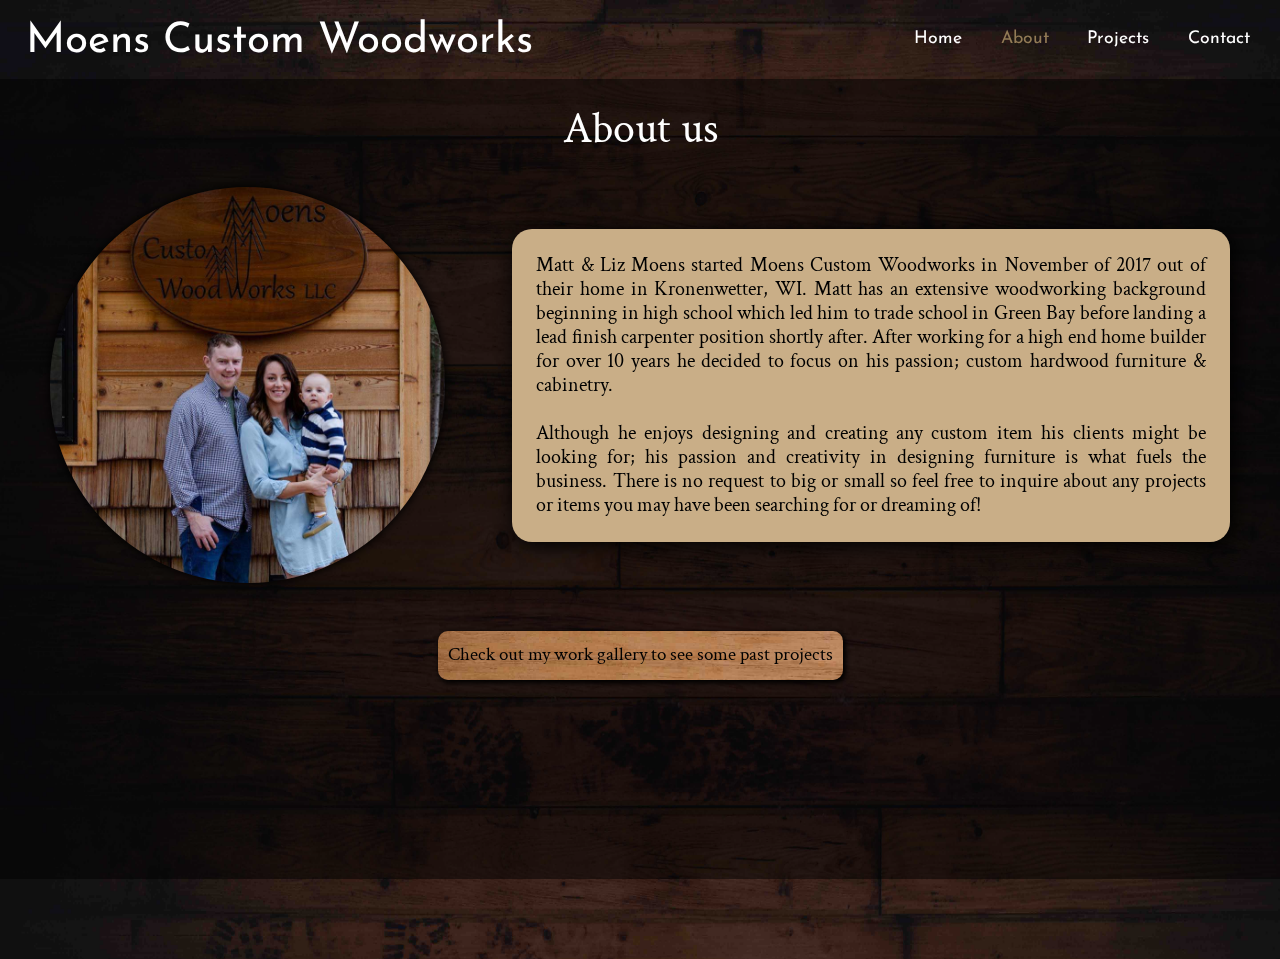
<file: about.html>
<!DOCTYPE html>
<html lang="en" dir="ltr">

<head>

    <meta charset="utf-8">
    <meta name="viewport" content="width=device-width, initial-scale=1.0">
    <link rel="preconnect" href="https://fonts.gstatic.com">
    <link
        href="https://fonts.googleapis.com/css2?family=Josefin+Sans:wght@400;500&family=Crimson+Text:wght@400;600&display=swap"
        rel="stylesheet">
    <link rel="icon" href="favicon.ico">
    <link rel="stylesheet" href="https://stackpath.bootstrapcdn.com/bootstrap/4.5.2/css/bootstrap.min.css"
        integrity="sha384-JcKb8q3iqJ61gNV9KGb8thSsNjpSL0n8PARn9HuZOnIxN0hoP+VmmDGMN5t9UJ0Z" crossorigin="anonymous">
    <link rel="stylesheet" href="styles.css">
    <link rel="stylesheet" href="https://pro.fontawesome.com/releases/v5.10.0/css/all.css"
        integrity="sha384-AYmEC3Yw5cVb3ZcuHtOA93w35dYTsvhLPVnYs9eStHfGJvOvKxVfELGroGkvsg+p" crossorigin="anonymous" />
    <title>Moens Custom Woodworks LLC</title>
    <meta name="description" content="Matts woodworking">
    <title>Moens Custom Woodworks </title>

</head>

<body>
    <img class="wood-bg" src="images/wood-grain.jpg" alt="">

    <!-- <section id="top-main" class="container-fluid m-0 p-0"> -->

    <nav class="navbar navbar-light navbar-expand-md  align-items-center  m-0 p-0">
        <div class="mr-auto">
            <a class="navbar-brand" href="index.html">Moens Custom Woodworks</a>
        </div>
        <button class="navbar-toggler mr-auto" type="button" data-toggle="collapse" data-target="#navbarToggler"
            aria-controls="navbarTogglerDemo02" aria-expanded="false" aria-label="Toggle navigation">
            <span class="navbar-toggler-icon"></span>
        </button>

        <div class="collapse navbar-collapse" id="navbarToggler">
            <div class="navbar-nav w-100 p-0 m-0 justify-content-end">

                <a class="nav-link" href="index.html">Home</a>

                <a class="nav-link active-link" href="about.html">About </a>

                <a class="nav-link" href="projects.html">Projects</a>

                <!-- <a class="nav-link" href="gift-shop.html">Gift Shop</a> -->

                <a class="nav-link" href="index.html#contact">Contact</a>

            </div>
        </div>
    </nav>

    <main class="container-fluid darken-bg p-4 about">
        <div class="row mx-auto align-items-center">
            <h1 class="page-headings text-center col-12 mb-4 mb-lg-2">About us</h1>
            <div class="img-out-box col-5 col-lg-4 mx-auto py-4 pl-0">

                <img class="family-img" src="images/family2.jpg" alt="family-img">

            </div>
            <div class="text-box light-bg col-12 col-md-7 col-lg-7 mx-auto">

                <p class="text-main my-auto">Matt & Liz Moens started Moens Custom Woodworks in November of 2017 out of
                    their
                    home in <span class="hyphenate">Kronenwetter,</span> WI.
                    Matt has an <span class="hyphenate">extensive</span> <span class="hyphenate">woodworking</span>
                    <span class="hyphenate">background</span> <span class="hyphenate">beginning</span> in
                    high school which led him to trade school in Green
                    Bay before landing a lead finish carpenter position shortly after. After working for a high end home
                    builder
                    for over 10 years he decided to focus on his passion; custom <span class="hyphenate">hardwood</span>
                    <span class="hyphenate">furniture</span> & cabinetry.<span class="img-out-box"><br></span>
                </p>
                
                <img class="family-img img-in-box my-4" src="images/family2.jpg" alt="family-img">
                <p class="text-main my-auto"> Although he
                    enjoys designing and creating any custom item his clients might be looking for; his passion and
                    <span class="hyphenate">creativity</span>
                    in designing furniture is what fuels the business. There is no request to big or small so feel
                    free to inquire about any projects or items you may have been searching for or dreaming of!
                </p>
            </div>
            <div class="col-12 d-flex justify-content-center">
                <a class="btn btn-lg btn-cust my-3 my-md-4" href="projects.html">Check out my work gallery to see some past
                    projects</a>
            </div>
        </div>
    </main>



    <footer id="footer" class="d-flex align-items-center justify-content-center">
        <div class="my-auto">
            <a class="social-icon mx-4 mx-md-5 my-auto" href="https://www.facebook.com/moenscustomwoodworks/"><i
                    class="fab fa-facebook-f"></i></a>
            <a class="social-icon mx-4 mx-md-5 my-auto" href="https://www.instagram.com/moenscustomwoodworksllc/"><i
                    class="fab fa-instagram"></i></a>
            <a class="social-icon mx-4 mx-md-5 my-auto" href="mailto:some@email.com"><i class="fas fa-envelope"></i></a>
        </div>

    </footer>


    <script src="https://code.jquery.com/jquery-3.5.1.slim.min.js"
        integrity="sha384-DfXdz2htPH0lsSSs5nCTpuj/zy4C+OGpamoFVy38MVBnE+IbbVYUew+OrCXaRkfj"
        crossorigin="anonymous"></script>
    <script src="https://cdn.jsdelivr.net/npm/popper.js@1.16.1/dist/umd/popper.min.js"
        integrity="sha384-9/reFTGAW83EW2RDu2S0VKaIzap3H66lZH81PoYlFhbGU+6BZp6G7niu735Sk7lN"
        crossorigin="anonymous"></script>
    <script src="https://stackpath.bootstrapcdn.com/bootstrap/4.5.2/js/bootstrap.min.js"
        integrity="sha384-B4gt1jrGC7Jh4AgTPSdUtOBvfO8shuf57BaghqFfPlYxofvL8/KUEfYiJOMMV+rV"
        crossorigin="anonymous"></script>
    <script src="index.js"></script>

</body>




</html>
</file>
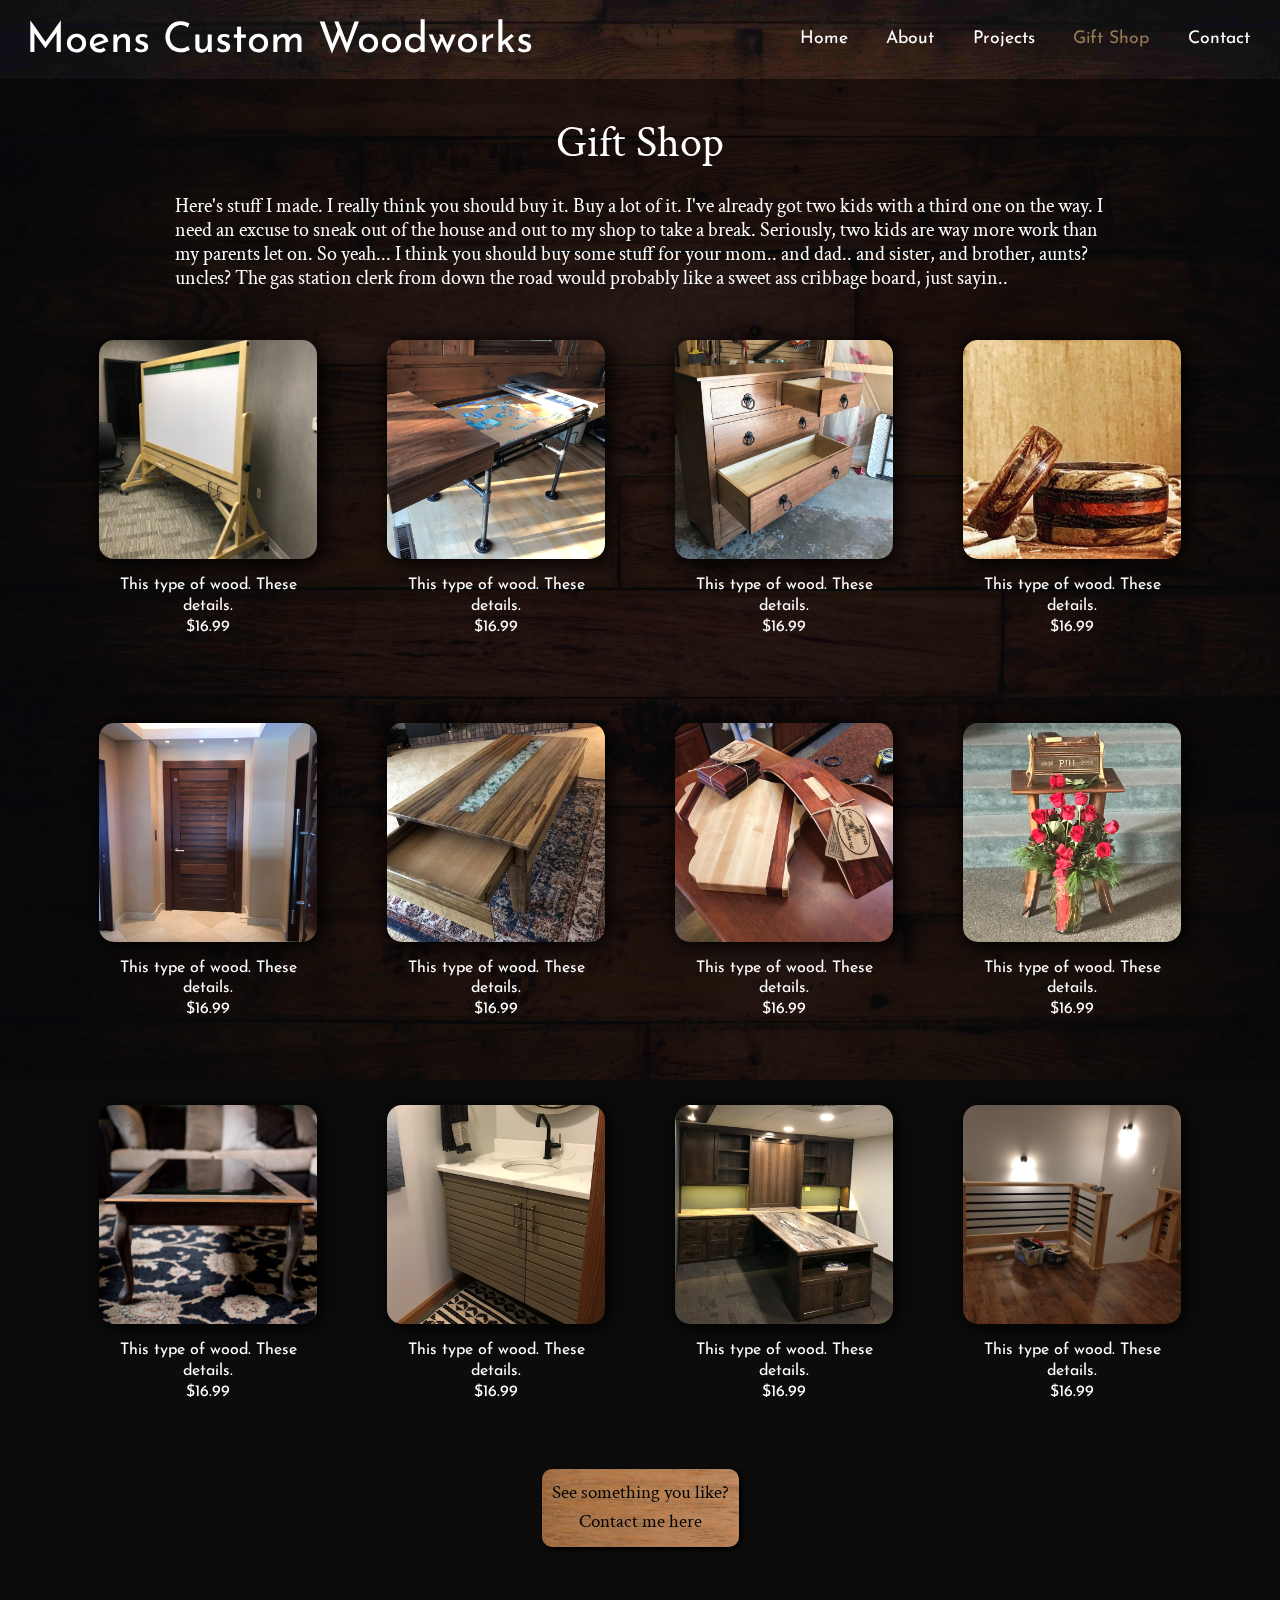
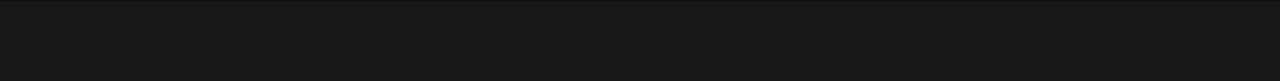
<file: gift-shop.html>
<!DOCTYPE html>
<html lang="en" dir="ltr">

<head>

  <meta charset="utf-8">
  <meta name="viewport" content="width=device-width, initial-scale=1.0">
  <link rel="preconnect" href="https://fonts.gstatic.com">
  <link
    href="https://fonts.googleapis.com/css2?family=Josefin+Sans:wght@400;500&family=Crimson+Text:wght@400;600&display=swap"
    rel="stylesheet">
  <link rel="icon" href="favicon.ico">
  <link rel="stylesheet" href="https://stackpath.bootstrapcdn.com/bootstrap/4.5.2/css/bootstrap.min.css"
    integrity="sha384-JcKb8q3iqJ61gNV9KGb8thSsNjpSL0n8PARn9HuZOnIxN0hoP+VmmDGMN5t9UJ0Z" crossorigin="anonymous">
  <link rel="stylesheet" href="styles.css">
  <link rel="stylesheet" href="https://pro.fontawesome.com/releases/v5.10.0/css/all.css"
    integrity="sha384-AYmEC3Yw5cVb3ZcuHtOA93w35dYTsvhLPVnYs9eStHfGJvOvKxVfELGroGkvsg+p" crossorigin="anonymous" />
  <title>Moens Custom Woodworks LLC</title>
  <meta name="description" content="Matts woodworking">
  <title>Moens Custom Woodworks </title>

</head>

<body id="gift-shop">
  <img class="wood-bg" src="images/wood-grain.jpg" alt="">

  <nav class="navbar navbar-light navbar-expand-md  align-items-center  m-0 p-0">
    <div class="mr-auto">
      <a class="navbar-brand" href="index.html">Moens Custom Woodworks</a>
    </div>
    <button class="navbar-toggler mr-auto" type="button" data-toggle="collapse" data-target="#navbarToggler"
      aria-controls="navbarTogglerDemo02" aria-expanded="false" aria-label="Toggle navigation">
      <span class="navbar-toggler-icon"></span>
    </button>
  
    <div class="collapse navbar-collapse" id="navbarToggler">
      <div class="navbar-nav w-100 p-0 m-0 justify-content-end">
  
        <a class="nav-link" href="index.html">Home</a>
  
        <a class="nav-link" href="about.html">About </a>
  
        <a class="nav-link" href="projects.html">Projects</a>
  
        <a class="nav-link active-link" href="gift-shop.html">Gift Shop</a>
  
        <a class="nav-link" href="index.html#contact">Contact</a>
  
      </div>
    </div>
  </nav>

  <div class="modal fade" id="projectsModal" tabindex="-1" role="dialog" aria-hidden="true">
    <div class="modal-dialog modal-dialog-centered" role="document">
      <div class="modal-content">
        <div class="modal-header">
          <button type="button" class="close" data-dismiss="modal" aria-label="Close">
            <span aria-hidden="true">×</span>
          </button>
        </div>
        <div class="modal-body">


          <div id="projectsCarousel" class="carousel slide" data-ride="carousel">
            <div class="carousel-inner">
              <div class="carousel-item active">
                <img class="d-block w-100" src="images/grid0.jpg">
              </div>
              <div class="carousel-item">
                <img class="d-block w-100" src="images/grid1.jpg">
              </div>
              <div class="carousel-item">
                <img class="d-block w-100" src="images/grid2.jpg">
              </div>
              <div class="carousel-item">
                <img class="d-block w-100" src="images/grid3.jpg">
              </div>
              <div class="carousel-item">
                <img class="d-block w-100" src="images/grid4.jpg">
              </div>
              <div class="carousel-item">
                <img class="d-block w-100" src="images/grid5.jpg">
              </div>
              <div class="carousel-item">
                <img class="d-block w-100" src="images/grid6.jpg">
              </div>
              <div class="carousel-item">
                <img class="d-block w-100" src="images/grid7.jpg">
              </div>
              <div class="carousel-item">
                <img class="d-block w-100" src="images/grid8.jpg">
              </div>
              <div class="carousel-item">
                <img class="d-block w-100" src="images/grid9.jpg">
              </div>
              <div class="carousel-item">
                <img class="d-block w-100" src="images/grid10.jpg">
              </div>
              <div class="carousel-item">
                <img class="d-block w-100" src="images/grid11.jpg">
              </div>

            </div>
            <a class="carousel-control-prev" href="#projectsCarousel" role="button" data-slide="prev">
              <span class="carousel-control-prev-icon" aria-hidden="true"></span>
              <span class="sr-only">Previous</span>
            </a>
            <a class="carousel-control-next" href="#projectsCarousel" role="button" data-slide="next">
              <span class="carousel-control-next-icon" aria-hidden="true"></span>
              <span class="sr-only">Next</span>
            </a>
          </div>
        </div>

        <div class="modal-footer">
          <button type="button" class="btn btn-secondary" data-dismiss="modal">Close</button>
        </div>
      </div>
    </div>
  </div>


  <div class="container-fluid mx-auto darken-bg" id="gallery" data-toggle="modal" data-target="#projectsModal">

    <div class="row m-0">
      <h1 class="page-headings text-center col-12">Gift Shop</h1>
      <p class="text-main col-12 col-sm-10 mx-auto my-3 text-left">Here's stuff I made. I really think you should
        buy it. Buy a lot of it. I've already got two kids with a third one on the way. I need an excuse to
        sneak out of the house and out to my shop to take a break. Seriously, two kids are way more work than my
        parents let on. So yeah... I think you should buy some stuff for your mom.. and dad.. and sister,
        and brother, aunts? uncles? The gas station clerk from down the road would probably like a sweet
        ass cribbage board, just sayin..
      </p>


      <div class="projects-cell col-6 col-md-4 col-lg-3 mx-auto">
        <img class="reg-img" src="images/grid0.jpg" data-target="#projectsCarousel" data-slide-to="0" alt="">
        <figcaption class="gift-shop-caption my-3">This type of wood. These details. <br> $16.99</figcaption>
      </div>
      <div class="projects-cell col-6 col-md-4 col-lg-3 mx-auto">
        <img class="reg-img" src="images/grid1.jpg" data-target="#projectsCarousel" data-slide-to="1" alt="">
        <figcaption class="gift-shop-caption my-3">This type of wood. These details. <br> $16.99</figcaption>
      </div>
      <div class="projects-cell col-6 col-md-4 col-lg-3 mx-auto">
        <img class="reg-img" src="images/grid2.jpg" data-target="#projectsCarousel" data-slide-to="2" alt="">
        <figcaption class="gift-shop-caption my-3">This type of wood. These details. <br> $16.99</figcaption>
      </div>
      <div class="projects-cell col-6 col-md-4 col-lg-3 mx-auto">
        <img class="reg-img" src="images/grid3.jpg" data-target="#projectsCarousel" data-slide-to="3" alt="">
        <figcaption class="gift-shop-caption my-3">This type of wood. These details. <br> $16.99</figcaption>
      </div>
      <div class="projects-cell col-6 col-md-4 col-lg-3 mx-auto">
        <img class="reg-img" src="images/grid4.jpg" data-target="#projectsCarousel" data-slide-to="4" alt="">
        <figcaption class="gift-shop-caption my-3">This type of wood. These details. <br> $16.99</figcaption>
      </div>
      <div class="projects-cell col-6 col-md-4 col-lg-3 mx-auto">
        <img class="reg-img" src="images/grid5.jpg" data-target="#projectsCarousel" data-slide-to="5" alt="">
        <figcaption class="gift-shop-caption my-3">This type of wood. These details. <br> $16.99</figcaption>
      </div>
      <div class="projects-cell col-6 col-md-4 col-lg-3 mx-auto">
        <img class="reg-img" src="images/grid6.jpg" data-target="#projectsCarousel" data-slide-to="6" alt="">
        <figcaption class="gift-shop-caption my-3">This type of wood. These details. <br> $16.99</figcaption>
      </div>
      <div class="projects-cell col-6 col-md-4 col-lg-3 mx-auto">
        <img class="reg-img" src="images/grid7.jpg" data-target="#projectsCarousel" data-slide-to="7" alt="">
        <figcaption class="gift-shop-caption my-3">This type of wood. These details. <br> $16.99</figcaption>
      </div>
      <div class="projects-cell col-6 col-md-4 col-lg-3 mx-auto">
        <img class="reg-img" src="images/grid8.jpg" data-target="#projectsCarousel" data-slide-to="8" alt="">
        <figcaption class="gift-shop-caption my-3">This type of wood. These details. <br> $16.99</figcaption>
      </div>
      <div class="projects-cell col-6 col-md-4 col-lg-3 mx-auto">
        <img class="reg-img" src="images/grid9.jpg" data-target="#projectsCarousel" data-slide-to="9" alt="">
        <figcaption class="gift-shop-caption my-3">This type of wood. These details. <br> $16.99</figcaption>
      </div>
      <div class="projects-cell col-6 col-md-4 col-lg-3 mx-auto">
        <img class="reg-img" src="images/grid10.jpg" data-target="#projectsCarousel" data-slide-to="10" alt="">
        <figcaption class="gift-shop-caption my-3">This type of wood. These details. <br> $16.99</figcaption>
      </div>
      <div class="projects-cell col-6 col-md-4 col-lg-3 mx-auto">
        <img class="reg-img" src="images/grid11.jpg" data-target="#projectsCarousel" data-slide-to="11" alt="">
        <figcaption class="gift-shop-caption my-3">This type of wood. These details. <br> $16.99</figcaption>
      </div>
      <div class="col-12 d-flex justify-content-center">
        <a class="btn btn-lg btn-cust my-3" href="index.html#contact">See something you like?<br>Contact me
          here</a>
      </div>
    </div>

  </div>
  <!-- <div class="projects-vid col-lg-smcol-md-6 col-sm-8 mx-auto">
          <iframe class="timelapse" width="350" height="350" src="https://www.youtube.com/embed/WbOekNX9QBY" frameborder="0" allow="accelerometer; autoplay; encrypted-media; gyroscope; picture-in-picture" allowfullscreen></iframe>
        </div> -->
<footer id="footer" class="d-flex align-items-center justify-content-center">
  <div class="my-auto">
    <a class="social-icon mx-4 mx-md-5 my-auto" href="https://www.facebook.com/moenscustomwoodworks/"><i
        class="fab fa-facebook-f"></i></a>
    <a class="social-icon mx-4 mx-md-5 my-auto" href="https://www.instagram.com/moenscustomwoodworksllc/"><i
        class="fab fa-instagram"></i></a>
    <a class="social-icon mx-4 mx-md-5 my-auto" href="mailto:some@email.com"><i class="fas fa-envelope"></i></a>
  </div>

</footer>

  <script src="https://code.jquery.com/jquery-3.5.1.slim.min.js"
    integrity="sha384-DfXdz2htPH0lsSSs5nCTpuj/zy4C+OGpamoFVy38MVBnE+IbbVYUew+OrCXaRkfj"
    crossorigin="anonymous"></script>
  <script src="https://cdn.jsdelivr.net/npm/popper.js@1.16.1/dist/umd/popper.min.js"
    integrity="sha384-9/reFTGAW83EW2RDu2S0VKaIzap3H66lZH81PoYlFhbGU+6BZp6G7niu735Sk7lN"
    crossorigin="anonymous"></script>
  <script src="https://stackpath.bootstrapcdn.com/bootstrap/4.5.2/js/bootstrap.min.js"
    integrity="sha384-B4gt1jrGC7Jh4AgTPSdUtOBvfO8shuf57BaghqFfPlYxofvL8/KUEfYiJOMMV+rV"
    crossorigin="anonymous"></script>
  <script src="index.js"></script>



</body>

</html>
</file>
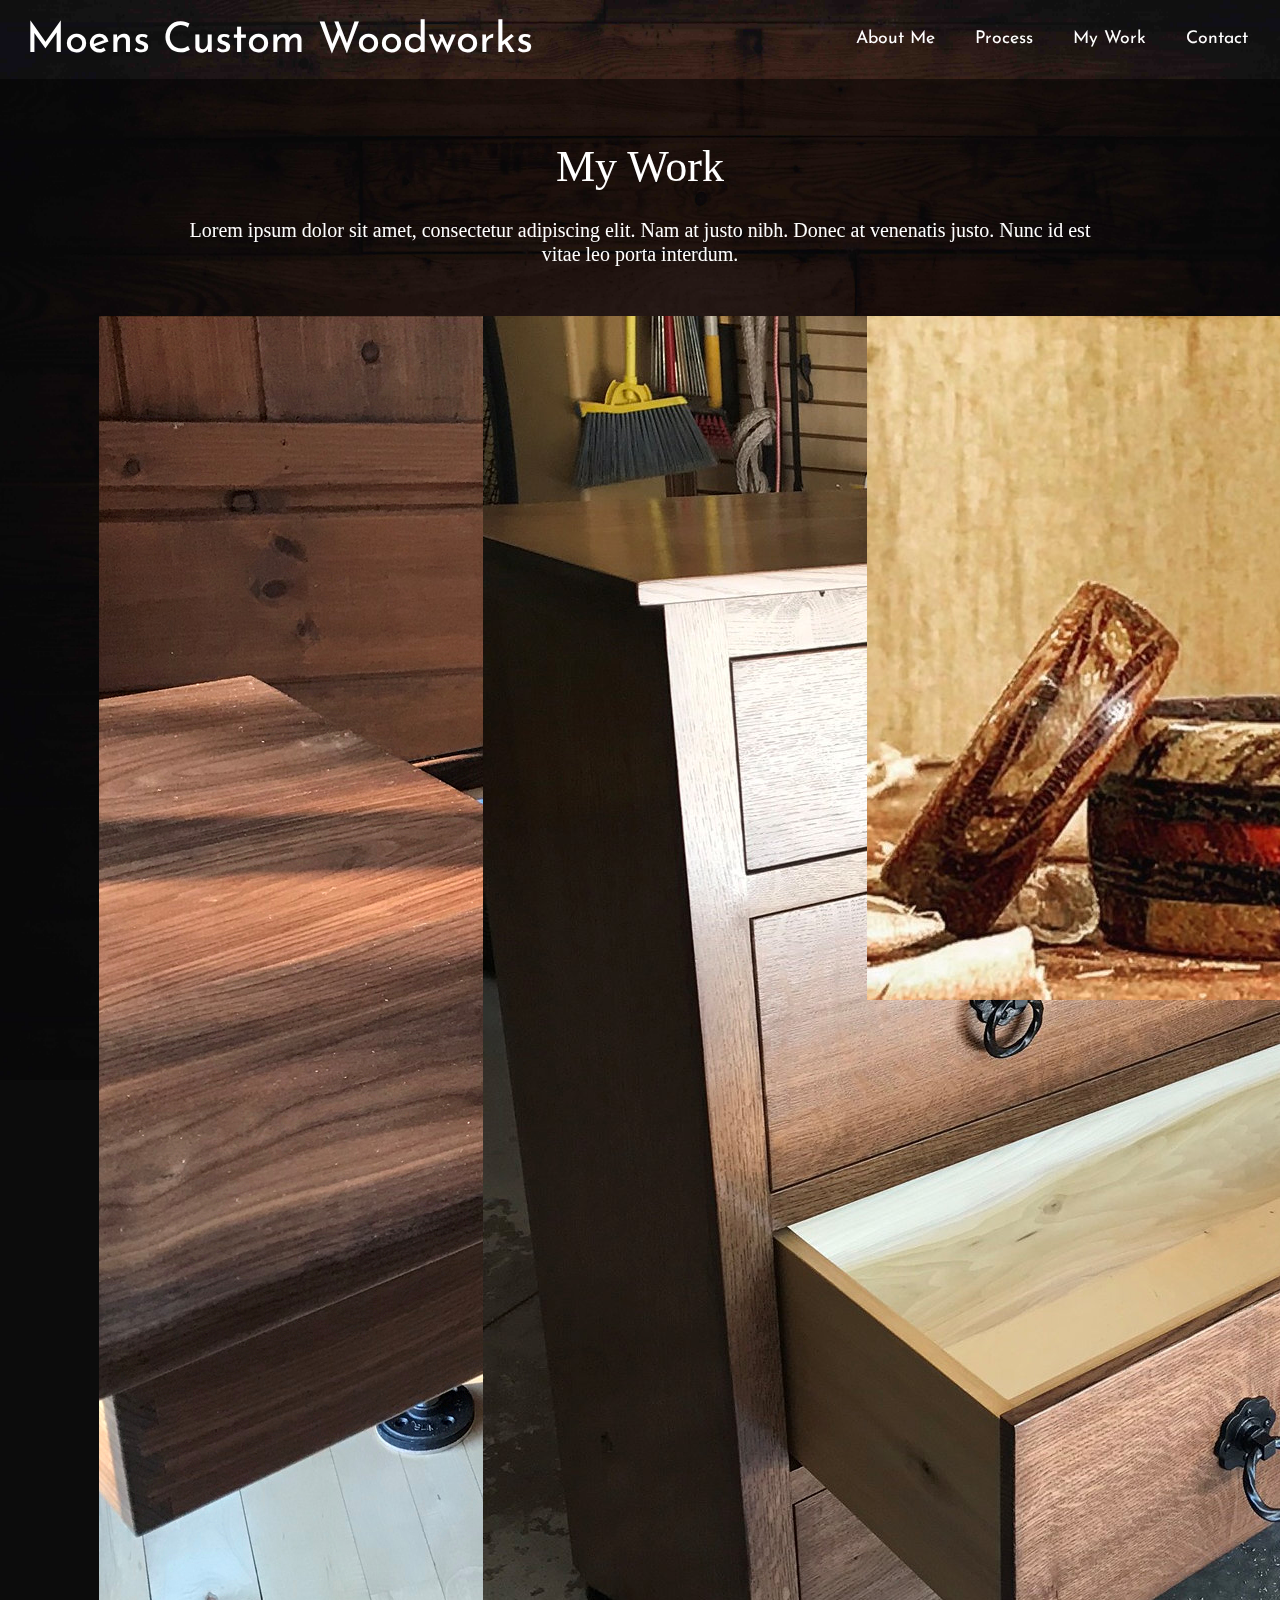
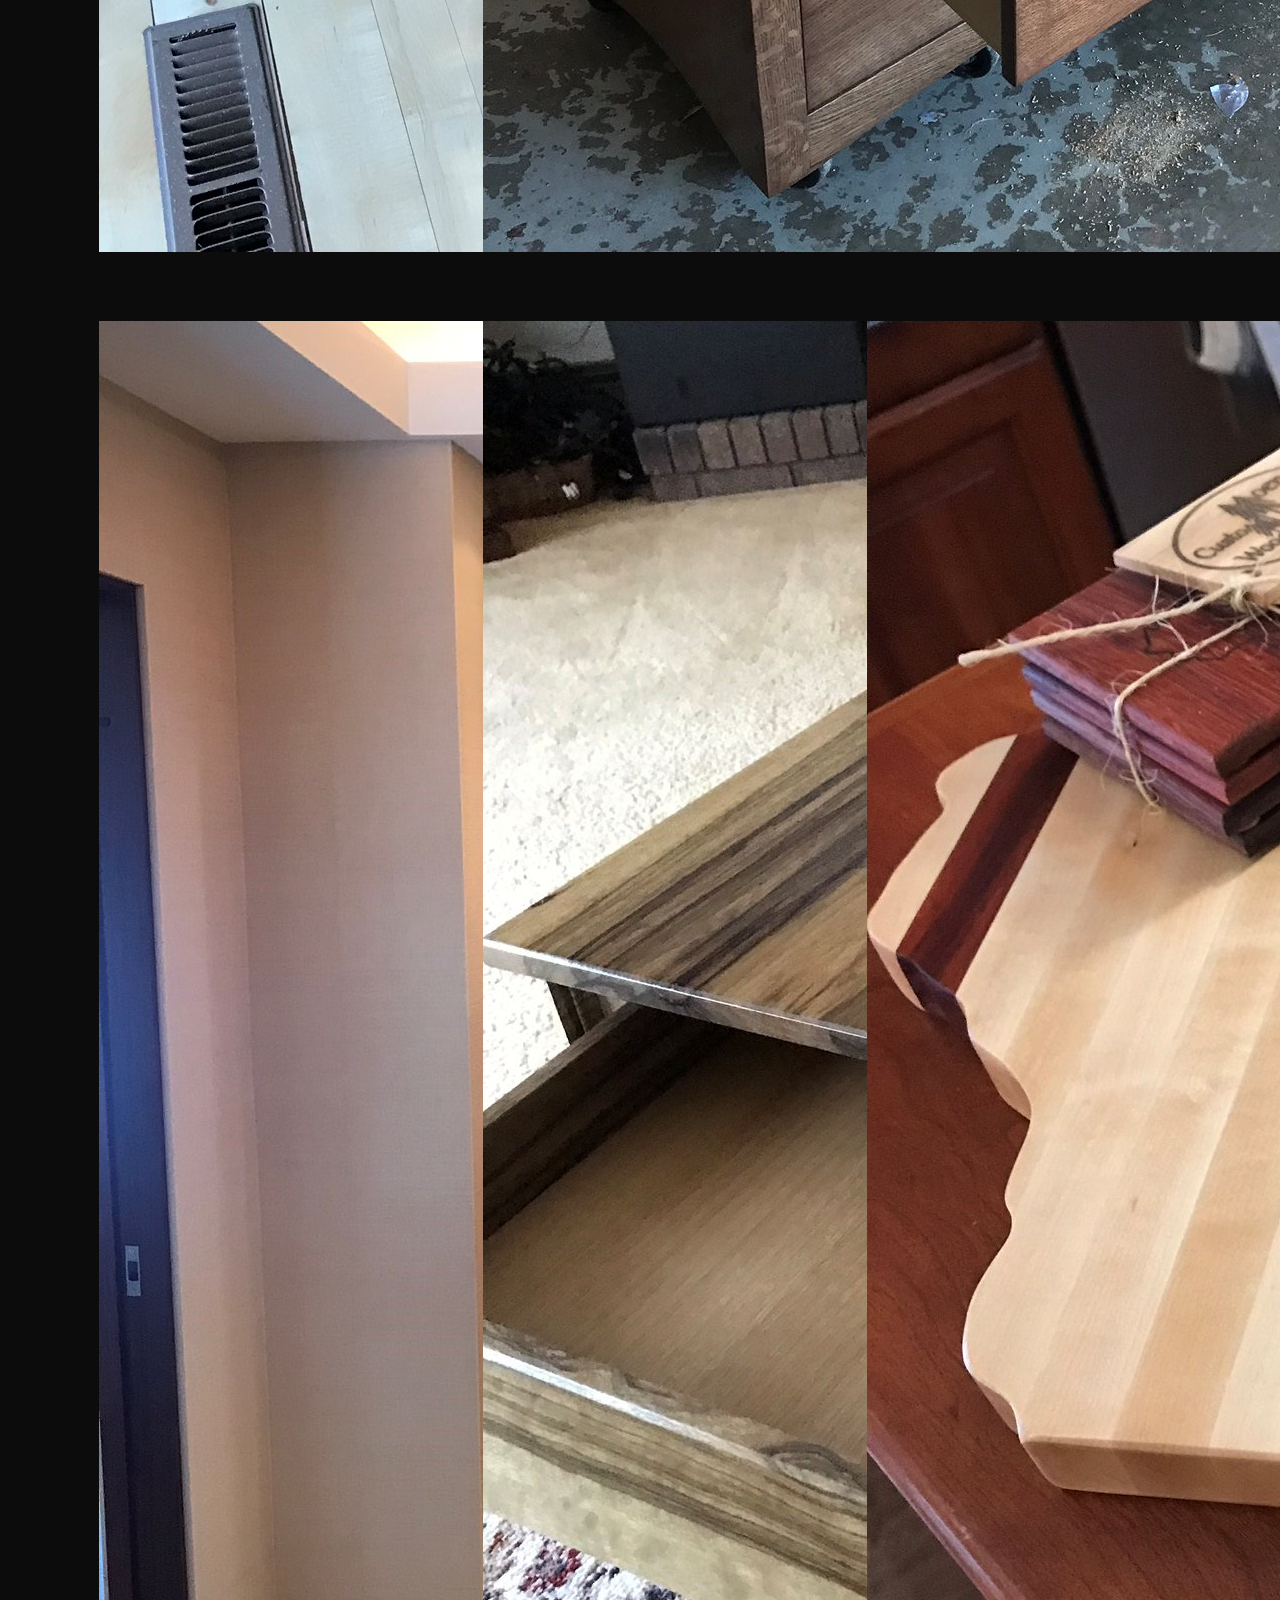
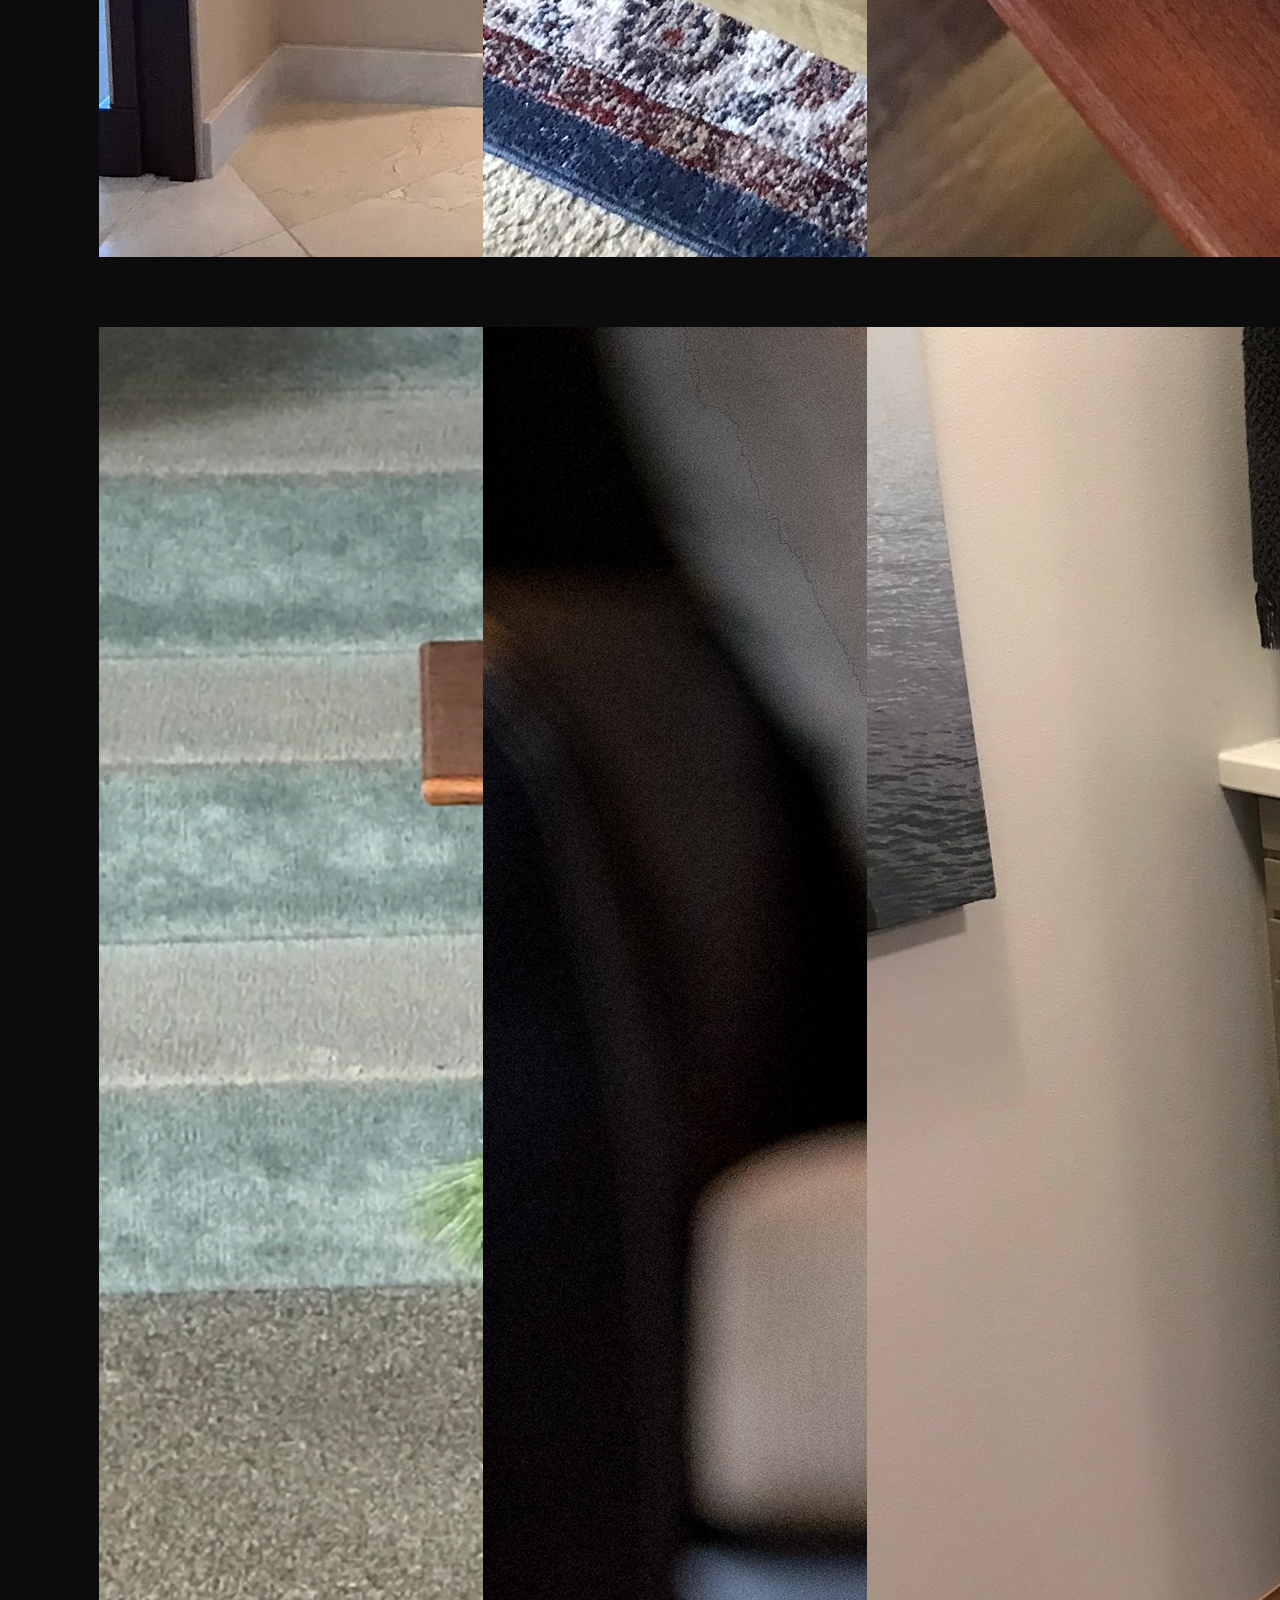
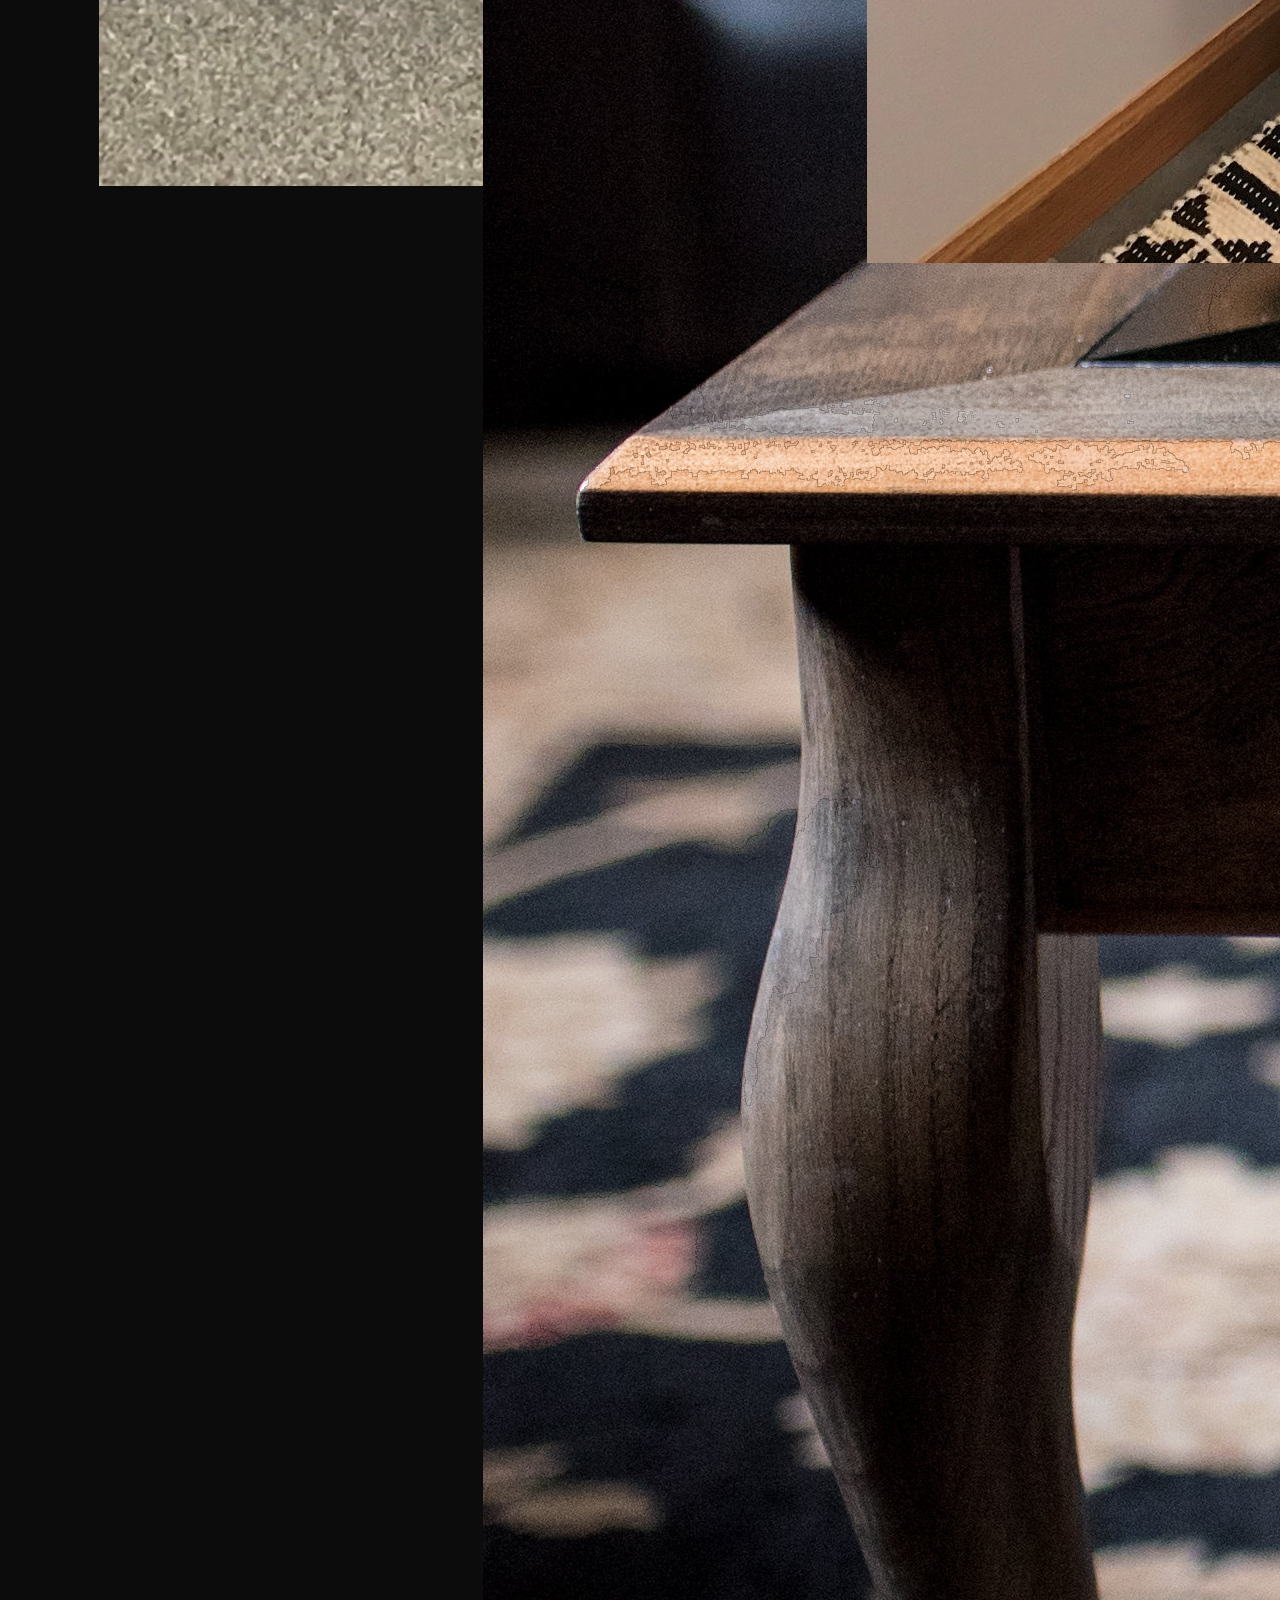
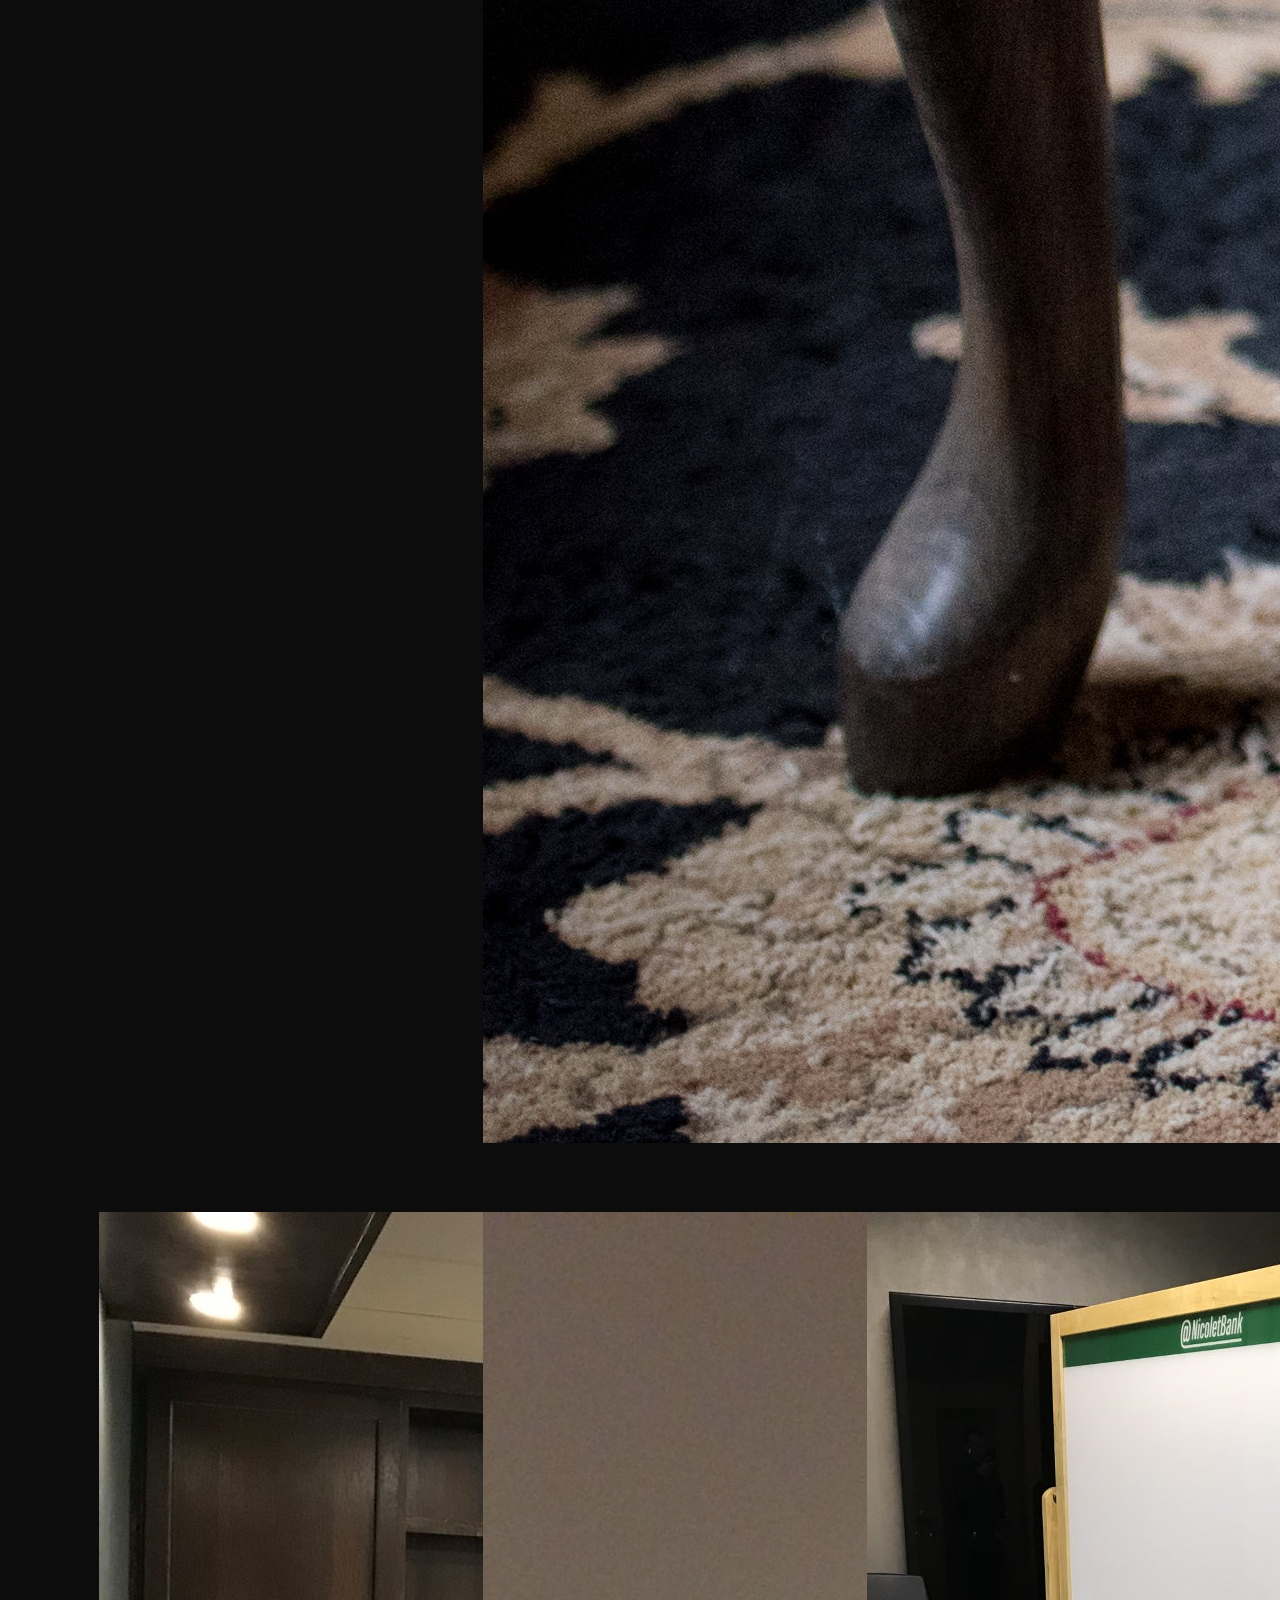
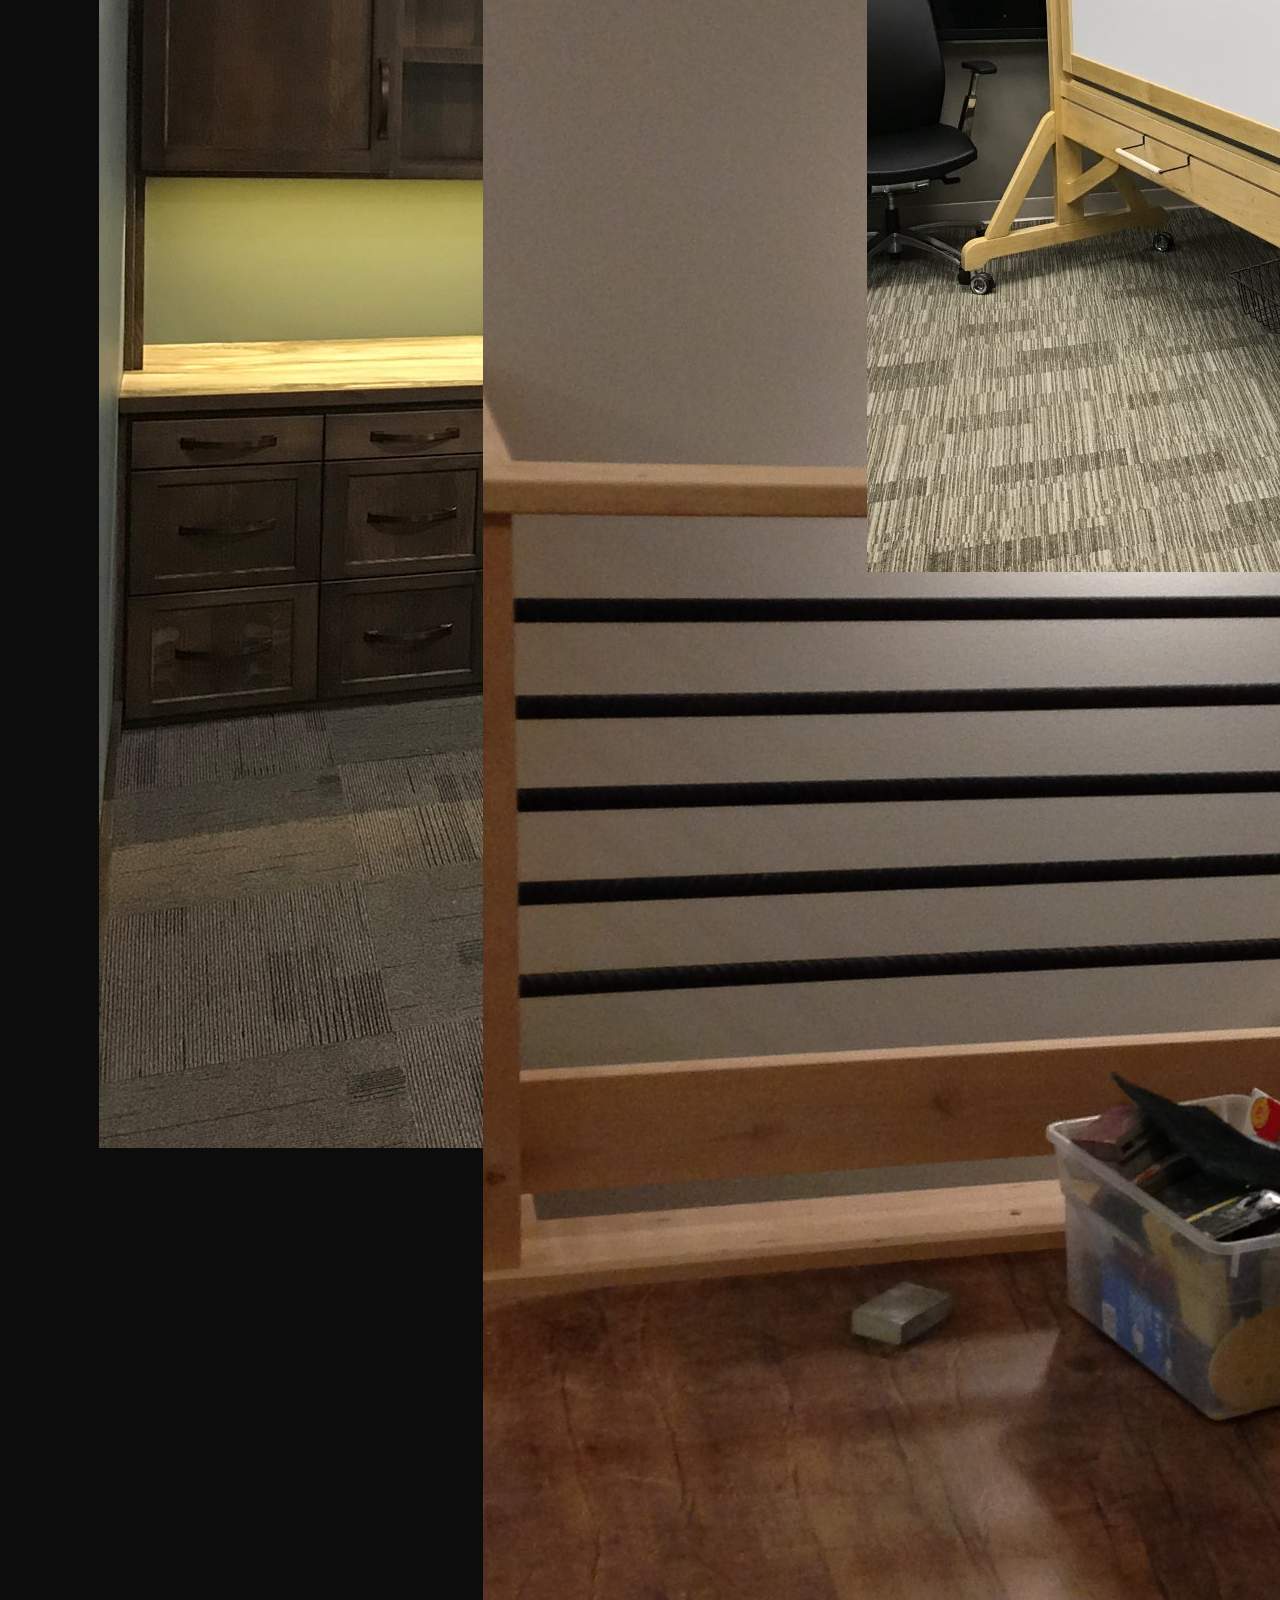
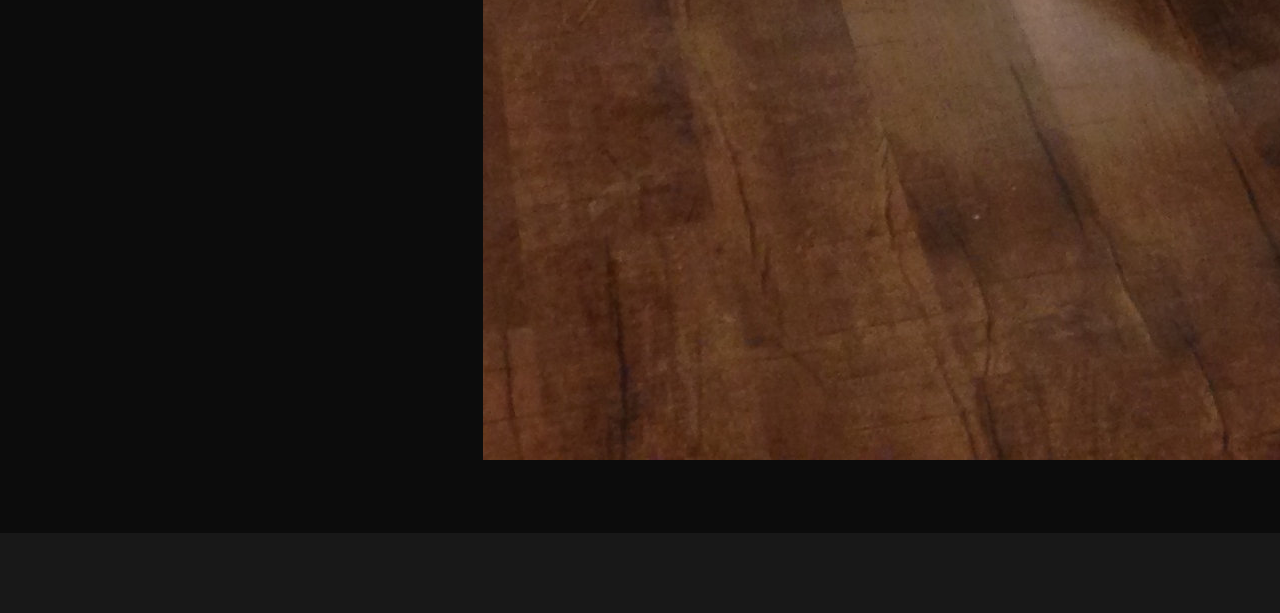
<file: my-work.html>
<!DOCTYPE html>
<html lang="en" dir="ltr">

<head>

  <meta charset="utf-8">
  <meta name="viewport" content="width=device-width, initial-scale=1.0">
  <link rel="preconnect" href="https://fonts.gstatic.com">
  <link href="https://fonts.googleapis.com/css2?family=Josefin+Sans&family=Playfair+Display&display=swap"
    rel="stylesheet">
  <link rel="icon" href="favicon.ico">
  <link rel="stylesheet" href="https://stackpath.bootstrapcdn.com/bootstrap/4.5.2/css/bootstrap.min.css"
    integrity="sha384-JcKb8q3iqJ61gNV9KGb8thSsNjpSL0n8PARn9HuZOnIxN0hoP+VmmDGMN5t9UJ0Z" crossorigin="anonymous">
  <link rel="stylesheet" href="styles.css">
  <link rel="stylesheet" href="https://pro.fontawesome.com/releases/v5.10.0/css/all.css"
    integrity="sha384-AYmEC3Yw5cVb3ZcuHtOA93w35dYTsvhLPVnYs9eStHfGJvOvKxVfELGroGkvsg+p" crossorigin="anonymous" />
  <title>Moens Custom Woodworks LLC</title>
  <meta name="description" content="Matts woodworking">
  <title>Moens Custom Woodworks </title>

</head>

<body>
  <img class="wood-bg" src="images/wood-grain.jpg" alt="">

  <section id="top-main" class="container-fluid m-0 p-0">



    <nav class="navbar navbar-light navbar-expand-md  align-items-center  m-0 p-0">
      <div class="mr-auto">
        <a class="navbar-brand" href="index.html">Moens Custom Woodworks</a>
      </div>
      <button class="navbar-toggler mr-auto" type="button" data-toggle="collapse" data-target="#navbarToggler"
        aria-controls="navbarTogglerDemo02" aria-expanded="false" aria-label="Toggle navigation">
        <span class="navbar-toggler-icon"></span>
      </button>

      <div class="collapse navbar-collapse" id="navbarToggler">
        <div class="navbar-nav w-100 p-0 m-0 justify-content-end">

          <a class="nav-link ml-auto mr-2 mr-md-2 mr-lg-4 ml-md-0" href="#about-me">About Me</a>

          <a class="nav-link ml-auto mr-2 mr-md-2 mr-lg-4 ml-md-0" href="process.html">Process</a>

          <a class="nav-link ml-auto mr-2 mr-md-2 mr-lg-4 ml-md-0" href="my-work.html">My Work</a>


          <a class="nav-link ml-auto mr-2 mr-md-4 ml-md-0" href="index.html#contact">Contact</a>

        </div>
      </div>
    </nav>

  </section>

  <body id="my-work">


    <div class="row container-fluid mx-auto darken-bg">
      <h1 class="page-headings text-center col-12 mt-4 mb-2">My Work</h1>
      <p class="text-main col-12 col-sm-10 mx-auto my-3 text-center">Lorem ipsum dolor sit amet, consectetur adipiscing elit. Nam at justo
        nibh. Donec at venenatis justo. Nunc id est vitae
        leo porta interdum.
      </p>

      <!-- <div class="cell-vid col-lg-4 col-md-6 col-sm-8 mx-auto">
      <iframe class="timelapse" width="350" height="350" src="https://www.youtube.com/embed/WbOekNX9QBY" frameborder="0" allow="accelerometer; autoplay; encrypted-media; gyroscope; picture-in-picture" allowfullscreen></iframe>
    </div> -->

      <div class="cell col-12 col-md-6 col-lg-4 mx-auto">
        <img class="work-img" src="images/grid1.jpg" alt="">
      </div>
      <div class="cell col-12 col-md-6 col-lg-4 mx-auto">
        <img class="work-img" src="images/grid2.jpg" alt="">
      </div>
      <div class="cell col-12 col-md-6 col-lg-4 mx-auto">
        <img class="work-img" src="images/grid3.jpg" alt="">
      </div>
      <div class="cell col-12 col-md-6 col-lg-4 mx-auto">
        <img class="work-img" src="images/grid4.jpg" alt="">
      </div>
      <div class="cell col-12 col-md-6 col-lg-4 mx-auto">
        <img class="work-img" src="images/grid5.jpg" alt="">
      </div>
      <div class="cell col-12 col-md-6 col-lg-4 mx-auto">
        <img class="work-img" src="images/grid6.jpg" alt="">
      </div>
      <div class="cell col-12 col-md-6 col-lg-4 mx-auto">
        <img class="work-img" src="images/grid7.jpg" alt="">
      </div>
      <div class="cell col-12 col-md-6 col-lg-4 mx-auto">
        <img class="work-img" src="images/grid8.jpg" alt="">
      </div>
      <div class="cell col-12 col-md-6 col-lg-4 mx-auto">
        <img class="work-img" src="images/grid9.jpg" alt="">
      </div>
      <div class="cell col-12 col-md-6 col-lg-4 mx-auto">
        <img class="work-img" src="images/grid10.jpg" alt="">
      </div>
      <div class="cell col-12 col-md-6 col-lg-4 mx-auto">
        <img class="work-img" src="images/grid11.jpg" alt="">
      </div>
      <div class="cell col-12 col-md-6 col-lg-4 mx-auto">
        <img class="work-img" src="images/grid12.jpg" alt="">
      </div>

    </div>

    <script src="https://code.jquery.com/jquery-3.5.1.slim.min.js"
      integrity="sha384-DfXdz2htPH0lsSSs5nCTpuj/zy4C+OGpamoFVy38MVBnE+IbbVYUew+OrCXaRkfj"
      crossorigin="anonymous"></script>
    <script src="https://cdn.jsdelivr.net/npm/popper.js@1.16.1/dist/umd/popper.min.js"
      integrity="sha384-9/reFTGAW83EW2RDu2S0VKaIzap3H66lZH81PoYlFhbGU+6BZp6G7niu735Sk7lN"
      crossorigin="anonymous"></script>
    <script src="https://stackpath.bootstrapcdn.com/bootstrap/4.5.2/js/bootstrap.min.js"
      integrity="sha384-B4gt1jrGC7Jh4AgTPSdUtOBvfO8shuf57BaghqFfPlYxofvL8/KUEfYiJOMMV+rV"
      crossorigin="anonymous"></script>
    <script src="index.js"></script>

  </body>

  <footer id="footer" class="d-flex align-items-center justify-content-center mt-0">






    <a class="social-icon mx-4 mx-lg-5 my-auto" href="https://www.facebook.com/moenscustomwoodworks/"><i
        class="fab fa-facebook-f"></i></a>
    <a class="social-icon mx-4 mx-lg-5 my-auto" href="https://www.instagram.com/moenscustomwoodworksllc/"><i
        class="fab fa-instagram"></i></a>
    <a class="social-icon mx-4 mx-lg-5 my-auto" href="mailto:some@email.com"><i class="fas fa-envelope"></i></a>



  </footer>

</html>
</file>
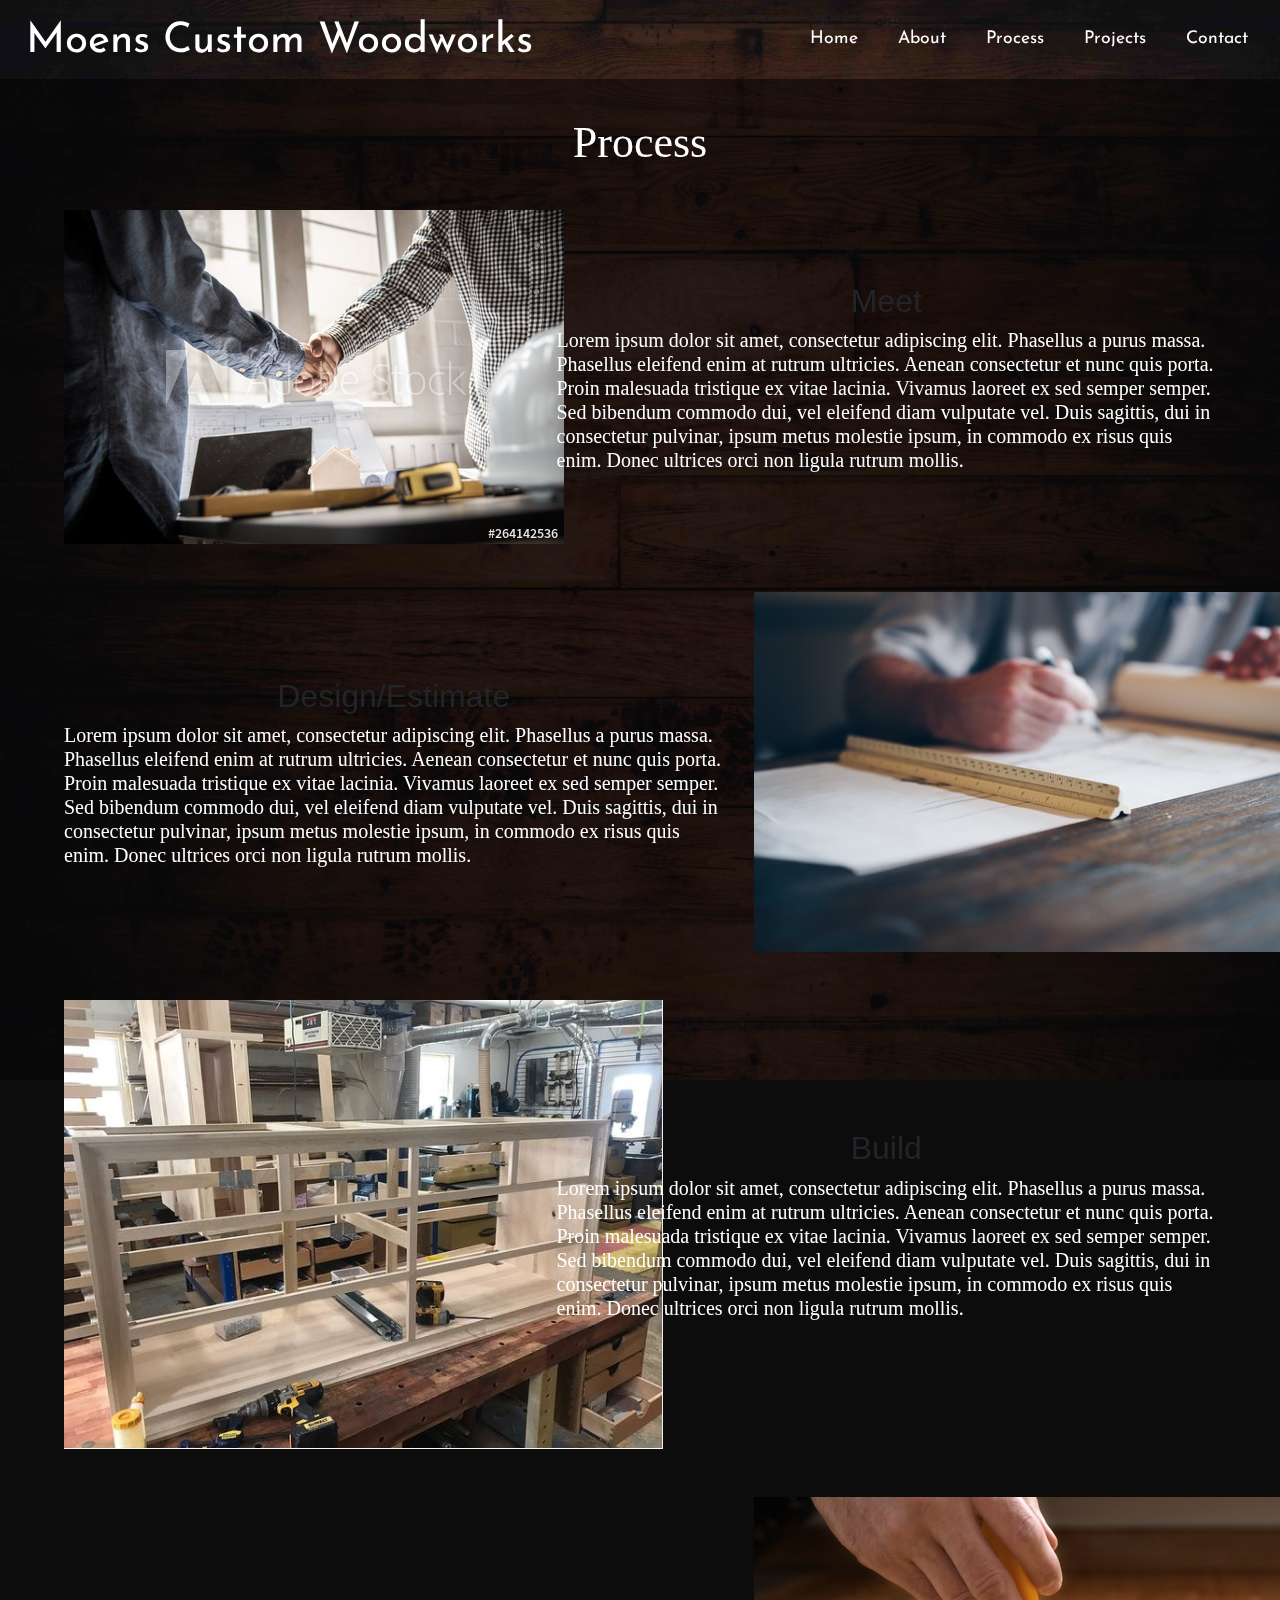
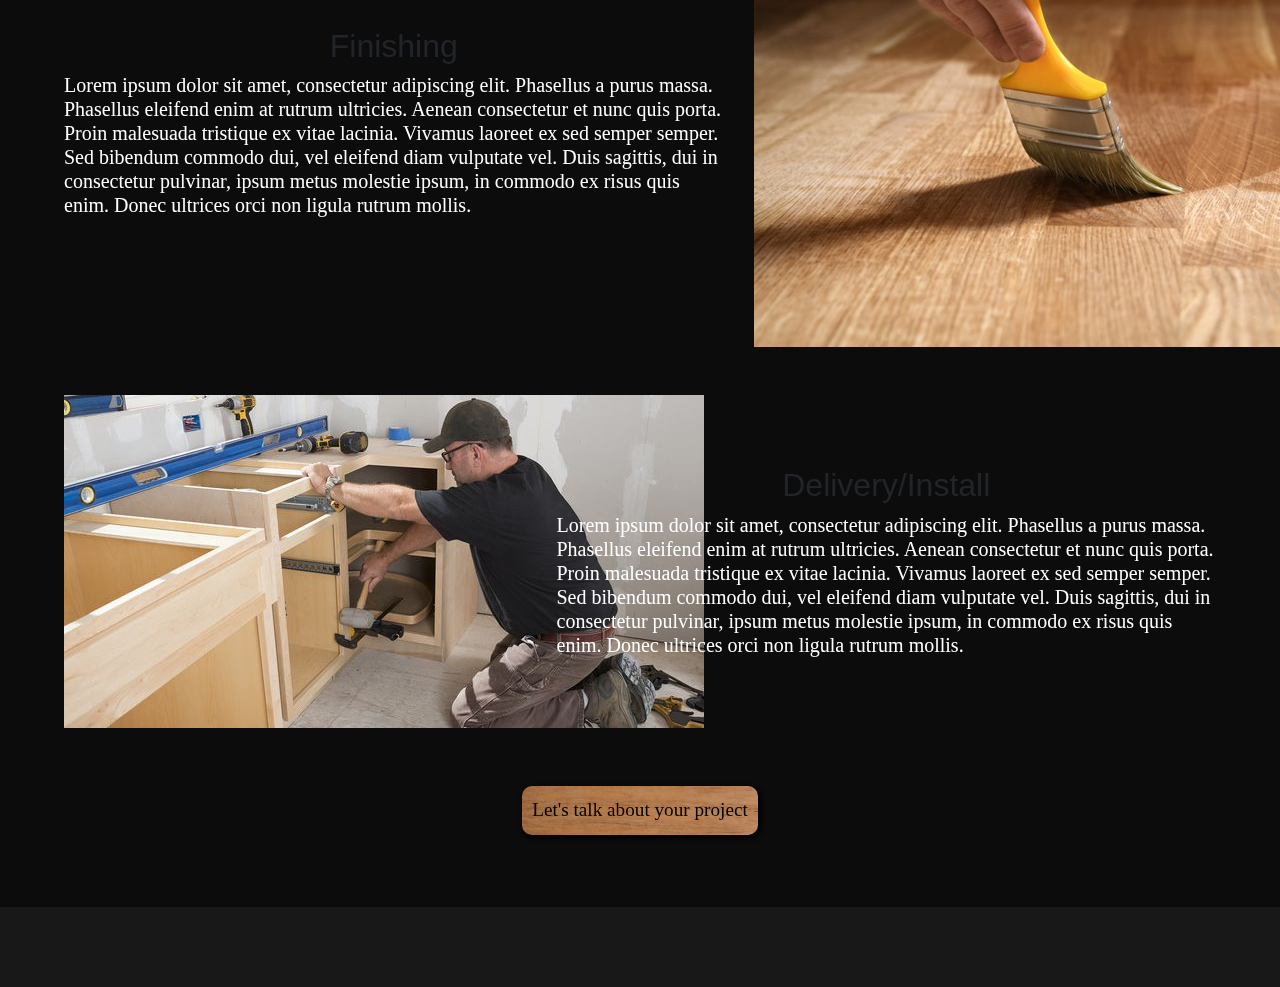
<file: process.html>
<!DOCTYPE html>
<html lang="en" dir="ltr">

<head>

    <meta charset="utf-8">
    <meta name="viewport" content="width=device-width, initial-scale=1.0">
    <link rel="preconnect" href="https://fonts.gstatic.com">
    <link href="https://fonts.googleapis.com/css2?family=Josefin+Sans&family=Playfair+Display:wght@400;500&display=swap"
        rel="stylesheet">
    <link rel="icon" href="favicon.ico">
    <link rel="stylesheet" href="https://stackpath.bootstrapcdn.com/bootstrap/4.5.2/css/bootstrap.min.css"
        integrity="sha384-JcKb8q3iqJ61gNV9KGb8thSsNjpSL0n8PARn9HuZOnIxN0hoP+VmmDGMN5t9UJ0Z" crossorigin="anonymous">
    <link rel="stylesheet" href="styles.css">
    <link rel="stylesheet" href="https://pro.fontawesome.com/releases/v5.10.0/css/all.css"
        integrity="sha384-AYmEC3Yw5cVb3ZcuHtOA93w35dYTsvhLPVnYs9eStHfGJvOvKxVfELGroGkvsg+p" crossorigin="anonymous" />
    <title>Moens Custom Woodworks LLC</title>
    <meta name="description" content="Matts woodworking">
    <title>Moens Custom Woodworks </title>

</head>

<body>
    <img class="wood-bg" src="images/wood-grain.jpg" alt="">

    <!-- <section id="top-main" class="container-fluid m-0 p-0"> -->

<nav class="navbar navbar-light navbar-expand-md  align-items-center  m-0 p-0">
    <div class="mr-auto">
        <a class="navbar-brand" href="index.html">Moens Custom Woodworks</a>
    </div>
    <button class="navbar-toggler mr-auto" type="button" data-toggle="collapse" data-target="#navbarToggler"
        aria-controls="navbarTogglerDemo02" aria-expanded="false" aria-label="Toggle navigation">
        <span class="navbar-toggler-icon"></span>
    </button>

    <div class="collapse navbar-collapse" id="navbarToggler">
        <div class="navbar-nav w-100 p-0 m-0 justify-content-end">

            <a class="nav-link ml-auto mr-2 mr-md-2 mr-lg-4 ml-md-0" href="index.html">Home</a>

            <a class="nav-link ml-auto mr-2 mr-md-2 mr-lg-4 ml-md-0" href="#about-me">About </a>

            <a class="nav-link ml-auto mr-2 mr-md-2 mr-lg-4 ml-md-0" href="process.html">Process</a>

            <a class="nav-link ml-auto mr-2 mr-md-2 mr-lg-4 ml-md-0" href="projects.html">Projects</a>


            <a class="nav-link ml-auto mr-2 mr-md-4 ml-md-0" href="index.html#contact">Contact</a>

        </div>
    </div>
</nav>

    <main class="container-fluid darken-bg">
        <div class="row align-items-center justify-content-center">

            <h1 class="page-headings text-center col-12 mb-3">Process</h1>

            <div class="process-cell col-12 col-sm-5 col-md-6 col-lg-5 my-3 my-lg-4 order-xs-1">
                <img class="process-img" src="images/meet.jpg" alt="">

            </div>
            <div class="process-cell col-12 col-sm-7 col-md-6 col-lg-7 my-3 my-lg-4 d-flex flex-column align-content-center order-xs-2">
                <h2 class="process-label text-center mb-2">Meet</h2>
                <p class="text-main my-auto">Lorem ipsum dolor sit amet, consectetur adipiscing elit. Phasellus a purus massa. Phasellus eleifend
                    enim at rutrum
                    ultricies. Aenean consectetur et nunc quis porta. Proin malesuada tristique ex vitae lacinia.
                    Vivamus laoreet ex sed
                    semper semper. Sed bibendum commodo dui, vel eleifend diam vulputate vel. Duis sagittis, dui in
                    consectetur pulvinar,
                    ipsum metus molestie ipsum, in commodo ex risus quis enim. Donec ultrices orci non ligula rutrum
                    mollis.</p>
            </div>


            <div class="process-cell col-12 col-sm-5 col-md-6 col-lg-5 my-3 my-lg-4 order-sm-4">
                <img class="process-img" src="images/design.jpg" alt="">
            
            </div>
            <div class="process-cell col-12 col-sm-7 col-md-6 col-lg-7 my-3 my-lg-4 d-flex flex-column align-content-center order-sm-3">
                <h2 class="process-label text-center mb-2">Design/Estimate</h2>
                <p class="text-main my-auto">Lorem ipsum dolor sit amet, consectetur adipiscing elit. Phasellus a purus massa.
                    Phasellus eleifend
                    enim at rutrum
                    ultricies. Aenean consectetur et nunc quis porta. Proin malesuada tristique ex vitae lacinia.
                    Vivamus laoreet ex sed
                    semper semper. Sed bibendum commodo dui, vel eleifend diam vulputate vel. Duis sagittis, dui in
                    consectetur pulvinar,
                    ipsum metus molestie ipsum, in commodo ex risus quis enim. Donec ultrices orci non ligula rutrum
                    mollis.</p>
            </div>


            <div class="process-cell col-12 col-sm-5 col-md-6 col-lg-5 my-3 my-lg-4 order-sm-5">
                <img class="process-img" src="images/build.jpg" alt="">
            
            </div>
            <div class="process-cell col-12 col-sm-7 col-md-6 col-lg-7 my-3 my-lg-4 d-flex flex-column align-content-center order-sm-6">
                <h2 class="process-label text-center mb-2">Build</h2>
                <p class="text-main my-auto">Lorem ipsum dolor sit amet, consectetur adipiscing elit. Phasellus a purus massa.
                    Phasellus eleifend
                    enim at rutrum
                    ultricies. Aenean consectetur et nunc quis porta. Proin malesuada tristique ex vitae lacinia.
                    Vivamus laoreet ex sed
                    semper semper. Sed bibendum commodo dui, vel eleifend diam vulputate vel. Duis sagittis, dui in
                    consectetur pulvinar,
                    ipsum metus molestie ipsum, in commodo ex risus quis enim. Donec ultrices orci non ligula rutrum
                    mollis.</p>
            </div>


            <div class="process-cell col-12 col-sm-5 col-md-6 col-lg-5 my-3 my-lg-4 order-sm-8">
                <img class="process-img" src="images/finish.jpg" alt="">
            
            </div>
            <div class="process-cell col-12 col-sm-7 col-md-6 col-lg-7 my-3 my-lg-4 d-flex flex-column align-content-center order-sm-7">
                <h2 class="process-label text-center mb-2">Finishing</h2>
                <p class="text-main my-auto">Lorem ipsum dolor sit amet, consectetur adipiscing elit. Phasellus a purus massa.
                    Phasellus eleifend
                    enim at rutrum
                    ultricies. Aenean consectetur et nunc quis porta. Proin malesuada tristique ex vitae lacinia.
                    Vivamus laoreet ex sed
                    semper semper. Sed bibendum commodo dui, vel eleifend diam vulputate vel. Duis sagittis, dui in
                    consectetur pulvinar,
                    ipsum metus molestie ipsum, in commodo ex risus quis enim. Donec ultrices orci non ligula rutrum
                    mollis.</p>
            </div>


            <div class="process-cell col-12 col-sm-5 col-md-6 col-lg-5 my-3 my-lg-4 order-sm-9">
                <img class="process-img" src="images/install.jpeg" alt="">
            
            </div>
            <div class="process-cell col-12 col-sm-7 col-md-6 col-lg-7 my-3 my-lg-4 d-flex flex-column align-content-center order-sm-10">
                <h2 class="process-label text-center mb-2">Delivery/Install</h2>
                <p class="text-main my-auto">Lorem ipsum dolor sit amet, consectetur adipiscing elit. Phasellus a purus massa.
                    Phasellus eleifend
                    enim at rutrum
                    ultricies. Aenean consectetur et nunc quis porta. Proin malesuada tristique ex vitae lacinia.
                    Vivamus laoreet ex sed
                    semper semper. Sed bibendum commodo dui, vel eleifend diam vulputate vel. Duis sagittis, dui in
                    consectetur pulvinar,
                    ipsum metus molestie ipsum, in commodo ex risus quis enim. Donec ultrices orci non ligula rutrum
                    mollis.</p>
            </div>

            <div class="col-12 order-11 text-center my-3 my-lg-4">
                <a class="btn btn-lg btn-cust" href="index.html#contact">Let's talk about your project</a>
            </div>


            


        </div>


    </main>





    <footer id="footer" class="d-flex align-items-center justify-content-center mt-0">






        <a class="social-icon mx-4 mx-lg-5 my-auto" href="https://www.facebook.com/moenscustomwoodworks/"><i
                class="fab fa-facebook-f"></i></a>
        <a class="social-icon mx-4 mx-lg-5 my-auto" href="https://www.instagram.com/moenscustomwoodworksllc/"><i
                class="fab fa-instagram"></i></a>
        <a class="social-icon mx-4 mx-lg-5 my-auto" href="mailto:some@email.com"><i class="fas fa-envelope"></i></a>



    </footer>

    <script src="https://code.jquery.com/jquery-3.5.1.slim.min.js"
        integrity="sha384-DfXdz2htPH0lsSSs5nCTpuj/zy4C+OGpamoFVy38MVBnE+IbbVYUew+OrCXaRkfj"
        crossorigin="anonymous"></script>
    <script src="https://cdn.jsdelivr.net/npm/popper.js@1.16.1/dist/umd/popper.min.js"
        integrity="sha384-9/reFTGAW83EW2RDu2S0VKaIzap3H66lZH81PoYlFhbGU+6BZp6G7niu735Sk7lN"
        crossorigin="anonymous"></script>
    <script src="https://stackpath.bootstrapcdn.com/bootstrap/4.5.2/js/bootstrap.min.js"
        integrity="sha384-B4gt1jrGC7Jh4AgTPSdUtOBvfO8shuf57BaghqFfPlYxofvL8/KUEfYiJOMMV+rV"
        crossorigin="anonymous"></script>
    <script src="index.js"></script>

</body>


</html>
</file>
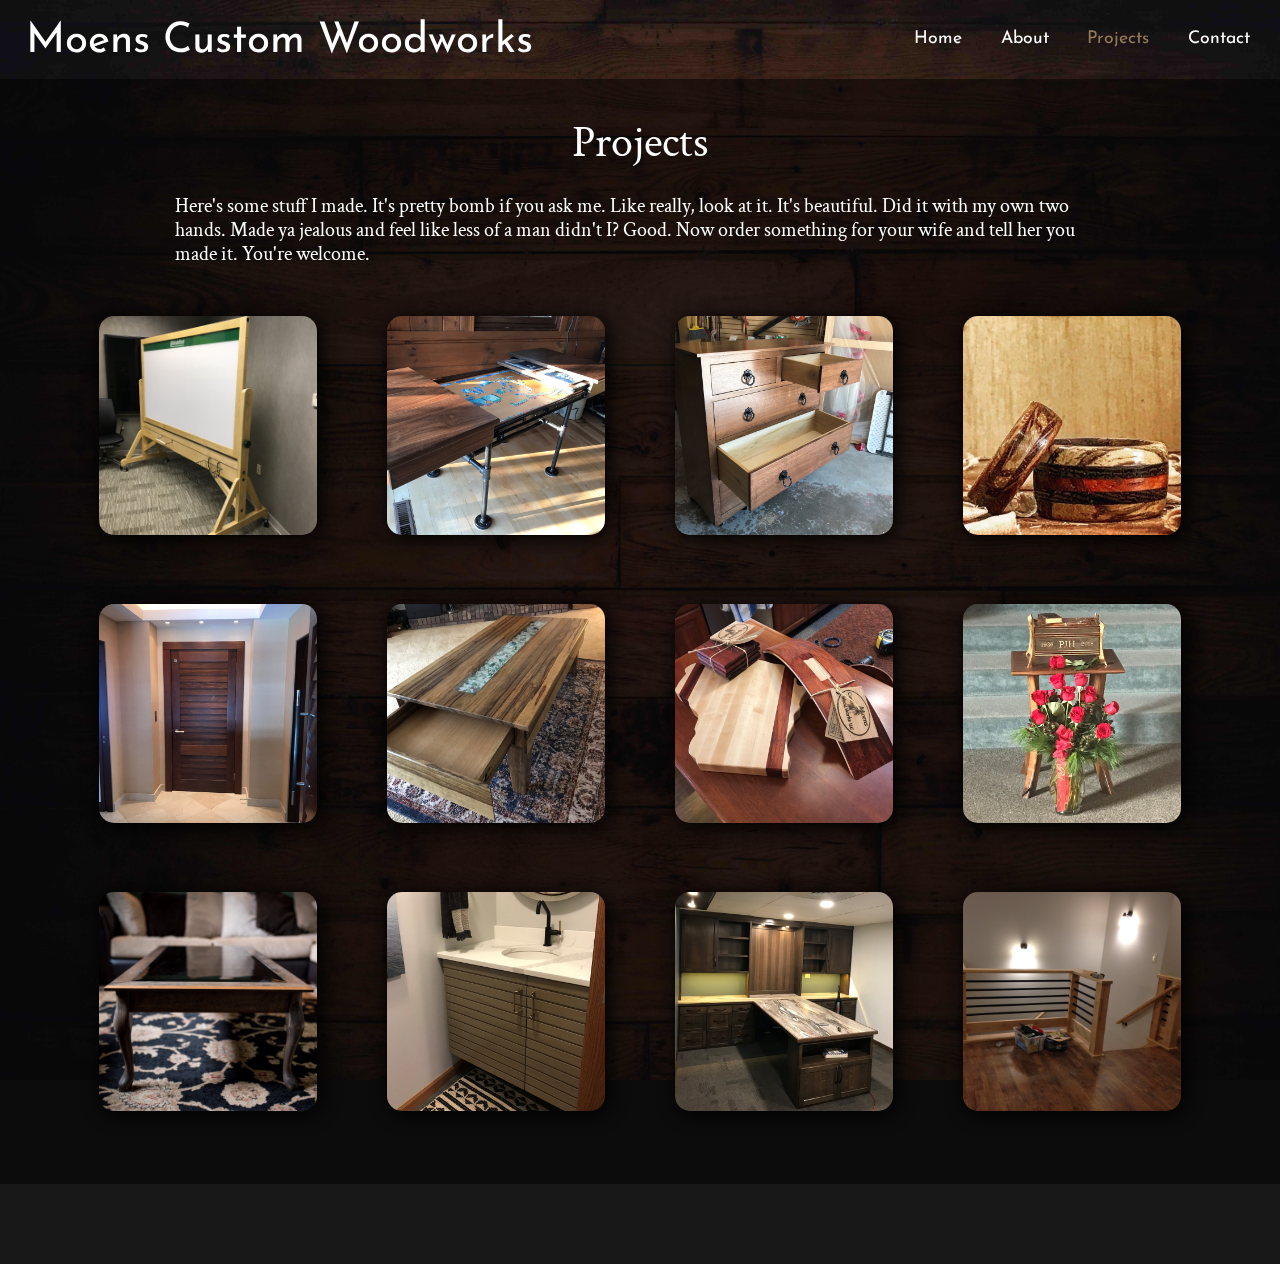
<file: projects.html>
<!DOCTYPE html>
<html lang="en" dir="ltr">

<head>

  <meta charset="utf-8">
  <meta name="viewport" content="width=device-width, initial-scale=1.0">
  <link rel="preconnect" href="https://fonts.gstatic.com">
  <link
    href="https://fonts.googleapis.com/css2?family=Josefin+Sans:wght@400;500&family=Crimson+Text:wght@400;600&display=swap"
    rel="stylesheet">
  <link rel="icon" href="favicon.ico">
  <link rel="stylesheet" href="https://stackpath.bootstrapcdn.com/bootstrap/4.5.2/css/bootstrap.min.css"
    integrity="sha384-JcKb8q3iqJ61gNV9KGb8thSsNjpSL0n8PARn9HuZOnIxN0hoP+VmmDGMN5t9UJ0Z" crossorigin="anonymous">
  <link rel="stylesheet" href="styles.css">
  <link rel="stylesheet" href="https://pro.fontawesome.com/releases/v5.10.0/css/all.css"
    integrity="sha384-AYmEC3Yw5cVb3ZcuHtOA93w35dYTsvhLPVnYs9eStHfGJvOvKxVfELGroGkvsg+p" crossorigin="anonymous" />
  <title>Moens Custom Woodworks LLC</title>
  <meta name="description" content="Matts woodworking">
  <title>Moens Custom Woodworks </title>

</head>

<body id="projects">
  <img class="wood-bg" src="images/wood-grain.jpg" alt="">

    <nav class="navbar navbar-light navbar-expand-md  align-items-center  m-0 p-0">
      <div class="mr-auto">
        <a class="navbar-brand" href="index.html">Moens Custom Woodworks</a>
      </div>
      <button class="navbar-toggler mr-auto" type="button" data-toggle="collapse" data-target="#navbarToggler"
        aria-controls="navbarTogglerDemo02" aria-expanded="false" aria-label="Toggle navigation">
        <span class="navbar-toggler-icon"></span>
      </button>
    
      <div class="collapse navbar-collapse" id="navbarToggler">
        <div class="navbar-nav w-100 p-0 m-0 justify-content-end">
    
          <a class="nav-link" href="index.html">Home</a>
    
          <a class="nav-link" href="about.html">About </a>
    
          <a class="nav-link active-link" href="projects.html">Projects</a>
    
          <!-- <a class="nav-link" href="gift-shop.html">Gift Shop</a> -->
    
          <a class="nav-link" href="index.html#contact">Contact</a>
    
        </div>
      </div>
    </nav>

  <div class="modal fade" id="projectsModal" tabindex="-1" role="dialog" aria-hidden="true">
    <div class="modal-dialog modal-dialog-centered" role="document">
      <div class="modal-content">
        <div class="modal-header">
          <button type="button" class="close" data-dismiss="modal" aria-label="Close">
            <span aria-hidden="true">×</span>
          </button>
        </div>
        <div class="modal-body">


          <div id="projectsCarousel" class="carousel slide" data-ride="carousel">
            <div class="carousel-inner">
              <div class="carousel-item active">
                <img class="d-block w-100" src="images/grid0.jpg">
              </div>
              <div class="carousel-item">
                <img class="d-block w-100" src="images/grid1.jpg">
              </div>
              <div class="carousel-item">
                <img class="d-block w-100" src="images/grid2.jpg">
              </div>
              <div class="carousel-item">
                <img class="d-block w-100" src="images/grid3.jpg">
              </div>
              <div class="carousel-item">
                <img class="d-block w-100" src="images/grid4.jpg">
              </div>
              <div class="carousel-item">
                <img class="d-block w-100" src="images/grid5.jpg">
              </div>
              <div class="carousel-item">
                <img class="d-block w-100" src="images/grid6.jpg">
              </div>
              <div class="carousel-item">
                <img class="d-block w-100" src="images/grid7.jpg">
              </div>
              <div class="carousel-item">
                <img class="d-block w-100" src="images/grid8.jpg">
              </div>
              <div class="carousel-item">
                <img class="d-block w-100" src="images/grid9.jpg">
              </div>
              <div class="carousel-item">
                <img class="d-block w-100" src="images/grid10.jpg">
              </div>
              <div class="carousel-item">
                <img class="d-block w-100" src="images/grid11.jpg">
              </div>

            </div>
            <a class="carousel-control-prev" href="#projectsCarousel" role="button" data-slide="prev">
              <span class="carousel-control-prev-icon" aria-hidden="true"></span>
              <span class="sr-only">Previous</span>
            </a>
            <a class="carousel-control-next" href="#projectsCarousel" role="button" data-slide="next">
              <span class="carousel-control-next-icon" aria-hidden="true"></span>
              <span class="sr-only">Next</span>
            </a>
          </div>
        </div>

        <div class="modal-footer">
          <button type="button" class="btn btn-secondary" data-dismiss="modal">Close</button>
        </div>
      </div>
    </div>
  </div>


  <div class="container-fluid mx-auto darken-bg" id="gallery" data-toggle="modal" data-target="#projectsModal">

    <div class="row m-0">
      <h1 class="page-headings text-center col-12">Projects</h1>
      <p class="text-main col-12 col-sm-10 mx-auto my-3 text-left">Here's some stuff I made. It's pretty bomb if you
        ask me. Like really, look at it. It's beautiful. Did it with my own two hands. Made ya jealous and feel like 
        less of a man didn't I? Good. Now order something for your wife and tell her you made it. You're welcome.
      
      </p>


      <div class="projects-cell col-6 col-md-4 col-lg-3 mx-auto">
        <img class="reg-img" src="images/grid0.jpg" data-target="#projectsCarousel" data-slide-to="0" alt="">
      </div>
      <div class="projects-cell col-6 col-md-4 col-lg-3 mx-auto">
        <img class="reg-img" src="images/grid1.jpg" data-target="#projectsCarousel" data-slide-to="1" alt="">
      </div>
      <div class="projects-cell col-6 col-md-4 col-lg-3 mx-auto">
        <img class="reg-img" src="images/grid2.jpg" data-target="#projectsCarousel" data-slide-to="2" alt="">
      </div>
      <div class="projects-cell col-6 col-md-4 col-lg-3 mx-auto">
        <img class="reg-img" src="images/grid3.jpg" data-target="#projectsCarousel" data-slide-to="3" alt="">
      </div>
      <div class="projects-cell col-6 col-md-4 col-lg-3 mx-auto">
        <img class="reg-img" src="images/grid4.jpg" data-target="#projectsCarousel" data-slide-to="4" alt="">
      </div>
      <div class="projects-cell col-6 col-md-4 col-lg-3 mx-auto">
        <img class="reg-img" src="images/grid5.jpg" data-target="#projectsCarousel" data-slide-to="5" alt="">
      </div>
      <div class="projects-cell col-6 col-md-4 col-lg-3 mx-auto">
        <img class="reg-img" src="images/grid6.jpg" data-target="#projectsCarousel" data-slide-to="6" alt="">
      </div>
      <div class="projects-cell col-6 col-md-4 col-lg-3 mx-auto">
        <img class="reg-img" src="images/grid7.jpg" data-target="#projectsCarousel" data-slide-to="7" alt="">
      </div>
      <div class="projects-cell col-6 col-md-4 col-lg-3 mx-auto">
        <img class="reg-img" src="images/grid8.jpg" data-target="#projectsCarousel" data-slide-to="8" alt="">
      </div>
      <div class="projects-cell col-6 col-md-4 col-lg-3 mx-auto">
        <img class="reg-img" src="images/grid9.jpg" data-target="#projectsCarousel" data-slide-to="9" alt="">
      </div>
      <div class="projects-cell col-6 col-md-4 col-lg-3 mx-auto">
        <img class="reg-img" src="images/grid10.jpg" data-target="#projectsCarousel" data-slide-to="10" alt="">
      </div>
      <div class="projects-cell col-6 col-md-4 col-lg-3 mx-auto">
        <img class="reg-img" src="images/grid11.jpg" data-target="#projectsCarousel" data-slide-to="11" alt="">
      </div>

      <!-- <p class="col-12 col-md-8 col-lg-6 text-main text-center mx-auto">
          I can make anything large or small and even keeps some giftable items on
          hand ready to ship upon request. 
      </p>
      <div class="col-12 d-flex justify-content-center">
        <a class="btn btn-lg btn-cust my-3" href="gift-shop.html">View ready to purchase<br>Gift Shop items</a>
      </div> -->
    </div>
  </div>
  <!-- <div class="projects-vid col-lg-smcol-md-6 col-sm-8 mx-auto">
          <iframe class="timelapse" width="350" height="350" src="https://www.youtube.com/embed/WbOekNX9QBY" frameborder="0" allow="accelerometer; autoplay; encrypted-media; gyroscope; picture-in-picture" allowfullscreen></iframe>
        </div> -->
<footer id="footer" class="d-flex align-items-center justify-content-center">
  <div class="my-auto">
    <a class="social-icon mx-4 mx-md-5 my-auto" href="https://www.facebook.com/moenscustomwoodworks/"><i
        class="fab fa-facebook-f"></i></a>
    <a class="social-icon mx-4 mx-md-5 my-auto" href="https://www.instagram.com/moenscustomwoodworksllc/"><i
        class="fab fa-instagram"></i></a>
    <a class="social-icon mx-4 mx-md-5 my-auto" href="mailto:some@email.com"><i class="fas fa-envelope"></i></a>
  </div>

</footer>

  <script src="https://code.jquery.com/jquery-3.5.1.slim.min.js"
    integrity="sha384-DfXdz2htPH0lsSSs5nCTpuj/zy4C+OGpamoFVy38MVBnE+IbbVYUew+OrCXaRkfj"
    crossorigin="anonymous"></script>
  <script src="https://cdn.jsdelivr.net/npm/popper.js@1.16.1/dist/umd/popper.min.js"
    integrity="sha384-9/reFTGAW83EW2RDu2S0VKaIzap3H66lZH81PoYlFhbGU+6BZp6G7niu735Sk7lN"
    crossorigin="anonymous"></script>
  <script src="https://stackpath.bootstrapcdn.com/bootstrap/4.5.2/js/bootstrap.min.js"
    integrity="sha384-B4gt1jrGC7Jh4AgTPSdUtOBvfO8shuf57BaghqFfPlYxofvL8/KUEfYiJOMMV+rV"
    crossorigin="anonymous"></script>
  <script src="index.js"></script>



</body>



</html>
</file>
<file: styles.css>
:root{
  --serif: 'Crimson Text', serif;
  --sans-serif: 'Josefin Sans', sans-serif;
}

body {
  background-color: rgb(24, 24, 24);
  /* height: 100%; */
  width: 100%;
}

.light-bg {
  background-color: #c9ae87;
}

.medium-bg {
  background-color: rgb(110, 82, 58, .6);
}

.wood-bg {
  position: fixed;
  top: 0; 
  left: 0; 
  width: 100%;
  min-height: 120vh;
  z-index: -1;
}

.darken-bg{
  background-color: rgba(0, 0, 0, .5);
  width: 100%;
}


.text-main{
  color: white;
  font-family: var(--serif);
  font-size: 1.3rem;
  line-height: 1.2;
}

.page-headings{
  color: white;
  font-family: var(--serif);
 font-size: 2rem;
}

.reg-img{
  border-radius: 15px;
  box-shadow: 3px 3px 20px .5px black;
  object-fit: contain;
  width: 100%;
}

.hyphenate{
  word-wrap: break-word;
  overflow-wrap: break-word;
  -webkit-hyphens: auto;
  -moz-hyphens: auto;
  hyphens: auto;
}

.container-fluid {
  margin: 0;
  padding: 10% 3%;
  width: 100%;
  
}

/* Buttons */

button, .btn-cust, input[type="submit"], input[type="reset"], .modal button, .navbar-toggler {
  border: none;
  padding: 0;
  /* background-color: #aa754c; */
  border-radius: 10px;
  box-shadow: 2px 2px 5px 1px black;
  background-image: url("images/button.jpg");
  background-size: 100%;
  color: rgb(0, 0, 0);
  font-family: var(--serif);
  font-size: 1.2rem;
  font-weight: 500;
  padding: 10px;
  margin: 10px auto;
  text-align: center;
}

.btn-cust:hover{
  box-shadow: 2px 2px 1px 1px black;
  color: rgb(0, 0, 0);
  transform: scale(.98);
  transition: .3s;

}

nav a{
  color: white !important;
  font-family: var(--sans-serif);
}

.navbar-brand{
  font-size: 6vw;
  margin: 1% 0 0 2vw;
}

.nav-link{
  font-size: 1rem;
  margin-right: 3%;
  text-align: right;
}

.nav-link:hover{
  color: rgb(226, 109, 31) !important;
  transform: scale(1.1);
  transition: .5s;
}

.active-link{
color: rgb(146, 123, 86) !important;
}

/* carousel */
.carousel-item{
  text-align: center;
}

.carousel-img {
  margin: 0 auto;
  min-height: 100%;
  object-fit: contain;
  width: 100%;
}

.carousel-control-next, .carousel-control-prev {
  filter: brightness(0) contrast(10%);
}

.carousel-indicators li{
  border-radius: 50%;
  height: .5rem;
  position: relative;
  width: .5rem;
  }

/* What we do section */
.main-page-label{
  color: black;
  font-family: var(--sans-serif);
  font-size: 1.7rem;
}

.bolder{
  font-weight: 600;
}

  .text-box {
  align-items: center;
  border-radius: 20px;
  box-shadow: 3px 3px 20px .5px;
  color: black;
  display: flex;
  flex-direction: column;
  padding: 5%;
  /* text-align: justify; */
  width: 100%;
}

.text-box .text-main{
  color: black;
}

.img-opt-top, .img-opt-out{
  display: none;
}

/* Process section main page*/
.process-cell{
  width: 100%;
}

.process-cell .main-page-label{
  color: white;
  text-align: center;
}


/* Get a quote section */
.contact{
  color: #fff;
  font-size: 1.2rem;
  width: 100%;
}

.shop-img {
  border-radius: 15px;
  box-shadow: 0 0 10px 1px black;
  width: 100%;
}

.forms-container{
    display: flex;
    flex-direction: column;
    justify-content: center;
    width: 100%;
}

.form-group:focus-within{
transform: scale(1.05, 1.05);
transition: .3s;
}

.form-label{
    font-family: var(--serif);
    margin-top:1rem;
    margin-bottom:0;
}

.form-control{
    margin: 1% auto;
}

.form-control:valid:focus{
border-color: green;
box-shadow: none;
}

.form-control:invalid:focus{
border-color: red;
box-shadow: none;
}

/* footer */
#footer {
  height: 80px;
  text-align: center;
  width: 100%;
}

.social-icon {
  color: white;
  font-size: 1.2rem;
  position: relative;
}


/* Projects page */


/* My-work video */
/* .timelapse {
  border-radius: 20px;
  padding: 3%;
}

.cell-vid {
  width: 100%;
  height: 300px;
}

.cell-vid iframe {
  width: 100%;
  height: 100%;
} */

/*Projects and Gift shop pages*/

.projects-cell {
  padding: 7% 3%;
}

#projects .reg-img, #gift-shop .reg-img{
  cursor: pointer;
}

.gift-shop-caption{
  color: white;
  font-family: var(--sans-serif);
  font-size: 1rem;
  line-height: 1.3;
  text-align: center;
}

.modal-header, .modal-body, .modal-footer{
  background-image: url(images/wood-grain.jpg);
  background-size: 100%;
}

/* About me page */
.about{
  min-height: calc(100vh - 100px);
}

.img-out-box{
  display: none;
}

.family-img {
  border-radius: 50%;
  box-shadow: 0 0 10px 1px black;
  width: 100%;
}


@media (min-width:576px){
.container-fluid {
  padding: 5% 2%;
  
}

.projects-cell {
  padding: 3%;
}
}



@media (min-width:768px){
.text-main{
  font-size: 1.25rem;
}

.page-headings{
 font-size: 2.75rem;
}

.navbar-brand{
  font-size: 3.3vw;
}

.main-page-label{
  font-size: 2rem;
}

.img-opt-top{
  display: block;
  width: 50%;
}

.img-opt-bot{
  display: none;
}

/* about me page */
.text-box{
  padding: 3%;
}

.img-in-box{
  display: none;
}

.img-out-box{
  display: block;
}

/* Projects page */
.cell {
  padding: 3%;
}


}

@media (min-width:992px){
.nav-link{
  font-size: 1.1rem;
}


.container-fluid {
  padding: 3% 5%;
  }

  .text-box {
  align-items: center;
  border-radius: 20px;
  box-shadow: 3px 3px 20px .5px;
  color: black;
  display: flex;
  flex-direction: column;
  padding: 2%;
  text-align: justify;
  width: 100%;
}

.img-opt-top{
  display: none;
}

.img-opt-out{
  border-radius: 15px;
  box-shadow: 3px 3px 20px .5px black;
  display: block;
  width: 100%;
}

  .about-main .reg-img{
  width: 35%;
}
}
</file>
